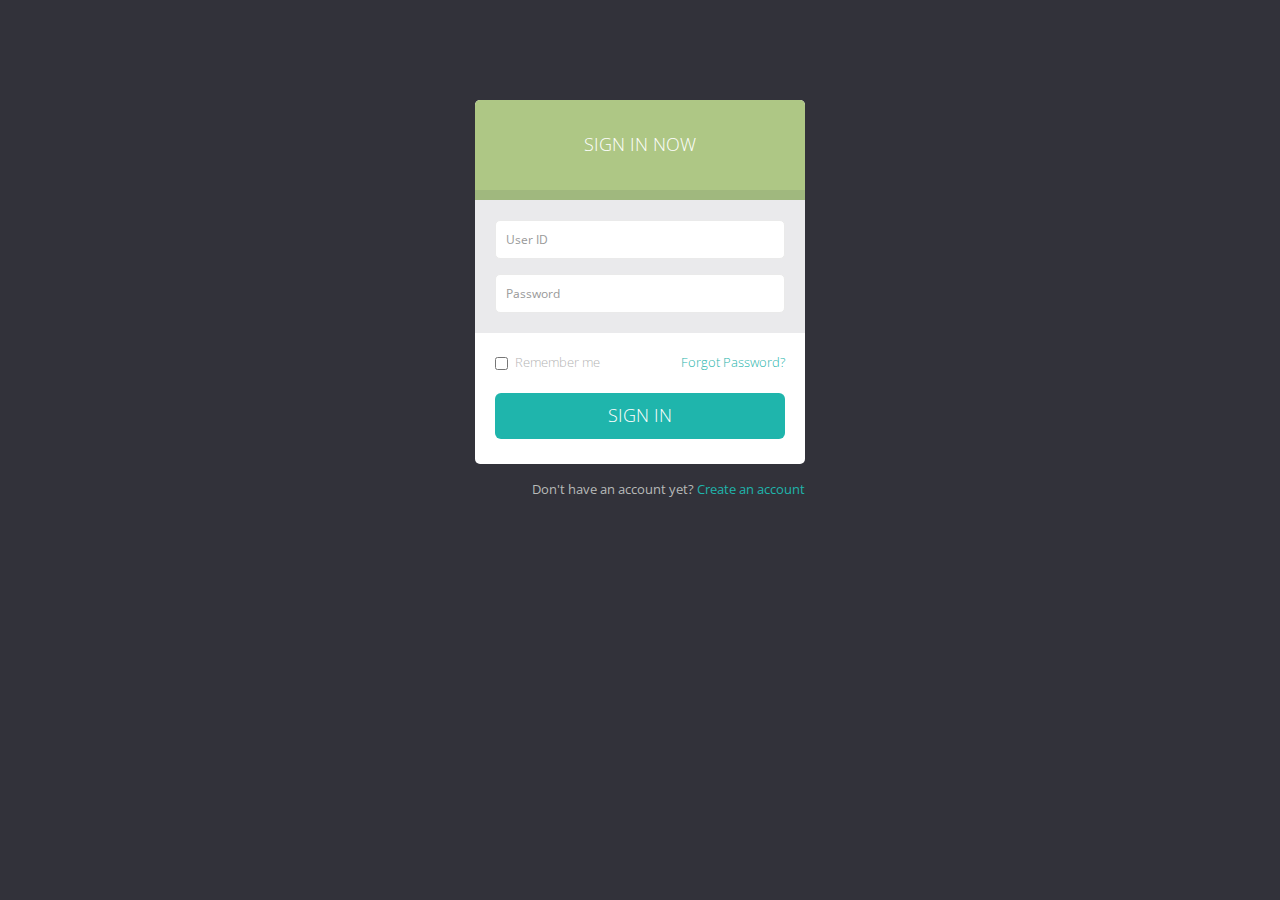
<file: login.html>
<!DOCTYPE html>
<html lang="en">
<head>
    <meta charset="utf-8">

    <meta name="viewport" content="width=device-width, initial-scale=1.0">
    <link rel="shortcut icon" href="images/favicon.png">

    <title>Login</title>

    <!--Core CSS -->
    <link href="bs3/css/bootstrap.min.css" rel="stylesheet">
    <link href="css/bootstrap-reset.css" rel="stylesheet">
    <link href="font-awesome/css/font-awesome.css" rel="stylesheet" />

    <!-- Custom styles for this template -->
    <link href="css/style.css" rel="stylesheet">
    <link href="css/style-responsive.css" rel="stylesheet" />

</head>

  <body class="login-body">

    <div class="container">

      <form class="form-signin" action="index.html">
        <h2 class="form-signin-heading">sign in now</h2>
        <div class="login-wrap">
            <div class="user-login-info">
                <input type="text" class="form-control" placeholder="User ID" autofocus>
                <input type="password" class="form-control" placeholder="Password">
            </div>
            <label class="checkbox">
                <input type="checkbox" value="remember-me"> Remember me
                <span class="pull-right">
                    <a data-toggle="modal" href="#myModal"> Forgot Password?</a>

                </span>
            </label>
            <button class="btn btn-lg btn-login btn-block" type="submit">Sign in</button>

            <div class="registration">
                Don't have an account yet?
                <a class="" href="registration.html">
                    Create an account
                </a>
            </div>

        </div>

          <!-- Modal -->
          <div aria-hidden="true" aria-labelledby="myModalLabel" role="dialog" tabindex="-1" id="myModal" class="modal fade">
              <div class="modal-dialog">
                  <div class="modal-content">
                      <div class="modal-header">
                          <button type="button" class="close" data-dismiss="modal" aria-hidden="true">&times;</button>
                          <h4 class="modal-title">Forgot Password ?</h4>
                      </div>
                      <div class="modal-body">
                          <p>Enter your e-mail address below to reset your password.</p>
                          <input type="text" name="email" placeholder="Email" autocomplete="off" class="form-control placeholder-no-fix">

                      </div>
                      <div class="modal-footer">
                          <button data-dismiss="modal" class="btn btn-default" type="button">Cancel</button>
                          <button class="btn btn-success" type="button">Submit</button>
                      </div>
                  </div>
              </div>
          </div>
          <!-- modal -->

      </form>

    </div>



    <!-- Placed js at the end of the document so the pages load faster -->

    <!--Core js-->
    <script src="//ajax.googleapis.com/ajax/libs/jquery/1.10.2/jquery.js"></script>
    <script src="bs3/js/bootstrap.min.js"></script>

  </body>
</html>
</file>
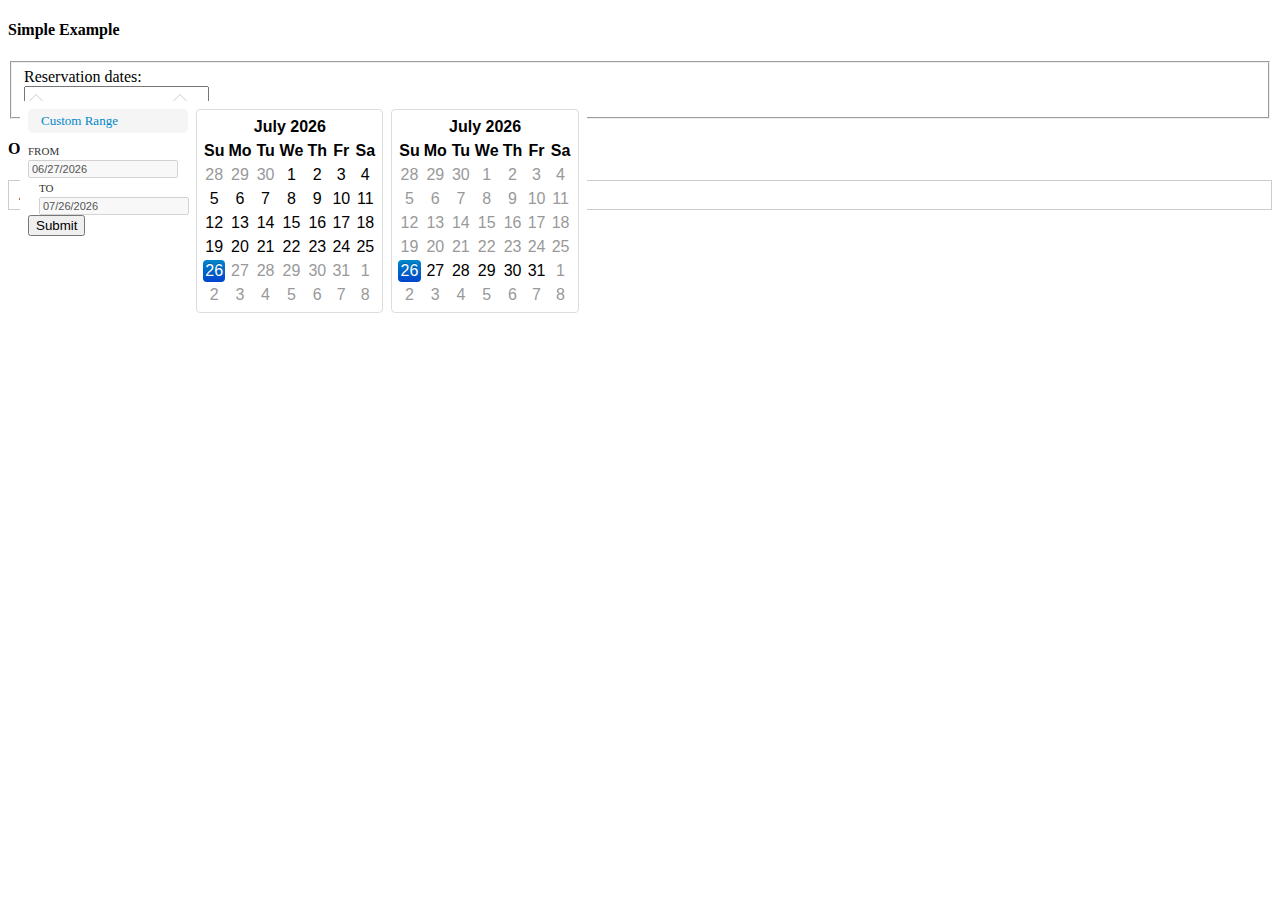
<file: js/bootstrap-daterangepicker/examples.html>
<!DOCTYPE html>
<html dir="ltr" lang="en-US">
   <head>
      <meta charset="UTF-8" />
      <title>A date range picker for Twitter Bootstrap</title>
      <link rel="stylesheet" type="text/css" media="all" href="http://twitter.github.com/bootstrap/assets/css/bootstrap.css" />
      <link rel="stylesheet" type="text/css" media="all" href="daterangepicker.css" />
      <script type="text/javascript" src="https://ajax.googleapis.com/ajax/libs/jquery/1.8.1/jquery.min.js"></script>
      <script type="text/javascript" src="date.js"></script>
      <script type="text/javascript" src="daterangepicker.js"></script>
   </head>
   <body>

      <div class="container">
         <div class="span12">

            <h4>Simple Example</h4>
            <div class="well">

               <form class="form-horizontal">
                 <fieldset>
                  <div class="control-group">
                    <label class="control-label" for="reservation">Reservation dates:</label>
                    <div class="controls">
                     <div class="input-prepend">
                       <span class="add-on"><i class="icon-calendar"></i></span><input type="text" name="reservation" id="reservation" />
                     </div>
                    </div>
                  </div>
                 </fieldset>
               </form>

               <script type="text/javascript">
               $(document).ready(function() {
                  $('#reservation').daterangepicker();
               });
               </script>

            </div>

            <h4>Options Usage Example</h4>

            <div class="well">

               <div id="reportrange" class="pull-right" style="background: #fff; cursor: pointer; padding: 5px 10px; border: 1px solid #ccc">
                  <i class="icon-calendar icon-large"></i>
                  <span></span> <b class="caret" style="margin-top: 8px"></b>
               </div>

               <script type="text/javascript">
               $(document).ready(function() {
                  $('#reportrange').daterangepicker(
                     {
                        ranges: {
                           'Today': ['today', 'today'],
                           'Yesterday': ['yesterday', 'yesterday'],
                           'Last 7 Days': [Date.today().add({ days: -6 }), 'today'],
                           'Last 30 Days': [Date.today().add({ days: -29 }), 'today'],
                           'This Month': [Date.today().moveToFirstDayOfMonth(), Date.today().moveToLastDayOfMonth()],
                           'Last Month': [Date.today().moveToFirstDayOfMonth().add({ months: -1 }), Date.today().moveToFirstDayOfMonth().add({ days: -1 })]
                        },
                        opens: 'left',
                        format: 'MM/dd/yyyy',
                        separator: ' to ',
                        startDate: Date.today().add({ days: -29 }),
                        endDate: Date.today(),
                        minDate: '01/01/2012',
                        maxDate: '12/31/2013',
                        locale: {
                            applyLabel: 'Submit',
                            fromLabel: 'From',
                            toLabel: 'To',
                            customRangeLabel: 'Custom Range',
                            daysOfWeek: ['Su', 'Mo', 'Tu', 'We', 'Th', 'Fr','Sa'],
                            monthNames: ['January', 'February', 'March', 'April', 'May', 'June', 'July', 'August', 'September', 'October', 'November', 'December'],
                            firstDay: 1
                        },
                        showWeekNumbers: true,
                        buttonClasses: ['btn-danger']
                     }, 
                     function(start, end) {
                        $('#reportrange span').html(start.toString('MMMM d, yyyy') + ' - ' + end.toString('MMMM d, yyyy'));
                     }
                  );

                  //Set the initial state of the picker label
                  $('#reportrange span').html(Date.today().add({ days: -29 }).toString('MMMM d, yyyy') + ' - ' + Date.today().toString('MMMM d, yyyy'));

               });
               </script>

            </div>

         </div>
      </div>

   </body>
</html>
</file>
<file: css/style-responsive.css>
@media (min-width: 768px) and (max-width: 980px) {
    /*-*/
    .prd-row .action {
        right: 25px;
    }

    .hr-menu .brand{
        width: 100%;
    }

    .hr-menu .horizontal-menu {
        margin: 10px 0;
    }

    .hr-menu .hr-top-nav {
        margin-top: 10px;
        float: right;
    }
    .media-gal .item {
        width: 100%;
    }

    .media-filter {
        margin: 25px 0;
    }
}

@media (min-width: 480px) and (max-width: 767px) {
  .header{
    position: relative! important;
    margin-top: 80px ! important;
}
    .merge-header{
        margin-right: 0px !important;
    }
.brand{
    width: 100%;
    float: none;
    position: fixed;
    top: 0px;
    z-index: 1005;
}
    .sidebar-toggle-box{
        right: 10px;
    }
    .top-nav{
        margin-bottom: 20px;
    }
    .top-menu{
        margin-right: 10px;
    }
    .wrapper{
        margin-top: 0px;
    }
    ul.sidebar-menu {
        margin-top: 0px;
    }
    #sidebar{
        position: fixed !important;
        z-index: 1002;
        top: 80px;
    }
    #main-content{
        margin-left: 0px;
    }
    /*calendar*/
    .fc-button-inner {
        padding: 0;
    }
    /*-*/
    .prd-row .action {
        right: 25px;
    }

    .weather-full-info ul li {
        width: 15.8%;
    }

    .today-status {
        margin-bottom: 10px;
    }

    .hr-toggle {
        background: #32D2C9;
        color: rgba(0, 0, 0, 0.3);
        border-radius: 50%;
        -webkit-border-radius: 50%;
        height: 30px;
        line-height: 0;
        margin-top: -58px;
        position: fixed;
        right: 10px;
        width: 30px;
        z-index: 10000;
    }

    .hr-top-nav {
        display: inline-block;
        float: right;
        margin: 10px 0;
    }

    .horizontal-menu {
        width: 100%;
    }

    .horizontal-menu .navbar-nav > li {
        margin-bottom: 10px;
    }
    .lock-wrapper {
        padding: 0 20px;
    }

    .lock-wrapper img {
        width: 140px;
        height: 140px;
        margin-top: 10px;
    }

    .lock-pwd input {
        width: 70%;
    }

    #time {
        font-size: 100px;
    }
    .media-gal .item {
        width: 100%;
    }
    .media-filter {
        margin: 25px 0;
    }

    .media-filter + .pull-right, .media-filter + .pull-right + .btn  {
        float: left !important;
    }
}
@media (max-width:767px){
    #sidebar{
        margin-left:-240px;
        -webkit-transition:all .3s ease-in-out;
        -moz-transition:all .3s ease-in-out;
        -o-transition:all .3s ease-in-out;
        transition:all .3s ease-in-out;
    }
    .hide-left-bar {
        margin-left:0px!important;
    }
    ul.sidebar-menu{
        padding-top: 0px;
    }
    /*-*/
    .prd-row .action {
        right: 25px;
    }
    .lock-wrapper {
        padding: 0 20px;
    }
    .lock-wrapper img {
        width: 140px;
        height: 140px;
        margin-top: 10px;
    }
    .lock-pwd input {
        width: 70%;
    }

    #time {
        font-size: 100px;
    }

    .media-gal .item {
        width: 100%;
    }
    .media-filter {
        margin: 25px 0;
    }

    .media-filter + .pull-right, .media-filter + .pull-right + .btn  {
        float: left !important;
    }

}
@media (max-width: 479px) {
    body{
        margin-top:80px !important;
    }
    .header{
        position: relative !important;

    }
    .merge-header{
        margin-right: 0px !important;
    }
    .brand{
        width: 100%;
        float: none;
        position: fixed;
        top: 0px;
        z-index: 1005;
    }
    .sidebar-toggle-box{
        right: 10px;
    }
    .top-nav{
        margin-bottom: 20px;
    }
    .top-menu{
        margin-right: 10px;
    }
    .wrapper{
        margin-top: 0px;
    }
    ul.sidebar-menu {
        margin-top: 0px;
    }
    #sidebar{
        position: fixed !important;
        z-index: 1002;
        top: 80px;
    }
    #main-content{
        margin-left: 0px;
    }
    .notify-row{
        float: none;
    }
    /*calendar*/
    .fc-button-inner, .fc-button-content {
        padding: 0;
    }
    .fc-header-title h2 {
        font-size: 12px!important;
    }
    .fc .fc-header-space {
        padding-left: 0;
    }
    .fc-state-active, .fc-state-active .fc-button-inner, .fc-state-active, .fc-button-today .fc-button-inner, .fc-state-hover, .fc-state-hover .fc-button-inner {
        background: none repeat scroll 0 0 #FFFFFF !important;
        color: #32323A !important;
    }
    .fc-state-default, .fc-state-default .fc-button-inner {
        background: none repeat scroll 0 0 #FFFFFF !important;
    }

    /*-*/
    .prd-row .action {
        right: 25px;
    }

    .weather-full-info ul li {
        width: 30%;
        margin-bottom: 10px;
    }

    .today-status {
        margin-bottom: 10px;
    }

    .hr-toggle {
        background: #32D2C9;
        color: rgba(0, 0, 0, 0.3);
        border-radius: 50%;
        -webkit-border-radius: 50%;
        height: 30px;
        line-height: 0;
        margin-top: -58px;
        position: fixed;
        right: 10px;
        width: 30px;
        z-index: 10000;
    }

    .hr-top-nav {
        display: inline-block;
        float: right;
        margin: 10px 0;
    }
    .horizontal-menu {
        width: 100%;
    }

    .horizontal-menu .navbar-nav > li {
        margin-bottom: 10px;
    }

    .lock-wrapper {
        padding: 0 20px;
    }
    .lock-wrapper img {
        width: 100px;
        height: 100px;
        margin-top: -25px;
    }

    .lock-pwd input {
        width: 70%;
    }

    #time {
        font-size: 50px;
    }

    .lock-pwd {
        padding: 0;
    }

    .media-gal .item {
        width: 100%;
    }

    .media-filter {
        margin: 5px 0;
    }

    .media-filter + .pull-right, .media-filter + .pull-right + .btn  {
        float: left !important;
    }

    .media-filter li a {
        margin-bottom: 10px;
        display: inline-block;
    }
}
</file>
<file: js/bootstrap-daterangepicker/daterangepicker.css>
.daterangepicker.dropdown-menu {
  max-width: none;
}

.daterangepicker.opensleft .ranges, .daterangepicker.opensleft .calendar {
  float: left;
  margin: 4px;
}

.daterangepicker.opensright .ranges, .daterangepicker.opensright .calendar {
  float: right;
  margin: 4px;
}

.daterangepicker .ranges {
  width: 160px;
  text-align: left;
}

.daterangepicker .ranges .range_inputs>div {
  float: left;
}

.daterangepicker .ranges .range_inputs>div:nth-child(2) {
  padding-left: 11px;
}

.daterangepicker .calendar {
  display: none;
  max-width: 230px;
}

.daterangepicker .calendar th, .daterangepicker .calendar td {
  font-family: 'Helvetica Neue', Helvetica, Arial, sans-serif;
  white-space: nowrap;
  text-align: center;
}

.daterangepicker .ranges label {
  color: #333;
  font-size: 11px;
  margin-bottom: 2px;
  text-transform: uppercase;
  text-shadow: 1px 1px 0 #fff;
}

.daterangepicker .ranges input {
  font-size: 11px;
}

.daterangepicker .ranges ul {
  list-style: none;
  margin: 0;
  padding: 0;
}

.daterangepicker .ranges li {
  font-size: 13px;
  background: #f5f5f5;
  border: 1px solid #f5f5f5;
  color: #08c;
  padding: 3px 12px;
  margin-bottom: 8px;
  -webkit-border-radius: 5px;
  -moz-border-radius: 5px;
  border-radius: 5px;
  cursor: pointer;
}

.daterangepicker .ranges li.active, .daterangepicker .ranges li:hover {
  background: #08c;
  border: 1px solid #08c;
  color: #fff;
}

.daterangepicker .calendar {
  border: 1px solid #ddd;
  padding: 4px;
  border-radius: 4px;
  background: #fff;
}

.daterangepicker {
  position: absolute;
  background: #fff;
  top: 100px;
  left: 20px;
  padding: 4px;
  margin-top: 1px;
  -webkit-border-radius: 4px;
  -moz-border-radius: 4px;
  border-radius: 4px;
}

.daterangepicker.opensleft:before {
  position: absolute;
  top: -7px;
  right: 9px;
  display: inline-block;
  border-right: 7px solid transparent;
  border-bottom: 7px solid #ccc;
  border-left: 7px solid transparent;
  border-bottom-color: rgba(0, 0, 0, 0.2);
  content: '';
}

.daterangepicker.opensleft:after {
  position: absolute;
  top: -6px;
  right: 10px;
  display: inline-block;
  border-right: 6px solid transparent;
  border-bottom: 6px solid #fff;
  border-left: 6px solid transparent;
  content: '';
}

.daterangepicker.opensright:before {
  position: absolute;
  top: -7px;
  left: 9px;
  display: inline-block;
  border-right: 7px solid transparent;
  border-bottom: 7px solid #ccc;
  border-left: 7px solid transparent;
  border-bottom-color: rgba(0, 0, 0, 0.2);
  content: '';
}

.daterangepicker.opensright:after {
  position: absolute;
  top: -6px;
  left: 10px;
  display: inline-block;
  border-right: 6px solid transparent;
  border-bottom: 6px solid #fff;
  border-left: 6px solid transparent;
  content: '';
}

.daterangepicker table {
  width: 100%;
  margin: 0;
}

.daterangepicker td, .daterangepicker th {
  text-align: center;
  width: 20px;
  height: 20px;
  -webkit-border-radius: 4px;
  -moz-border-radius: 4px;
  border-radius: 4px;
  cursor: pointer;
  white-space: nowrap;
}

.daterangepicker td.off {
  color: #999;
}
.daterangepicker td.disabled {
  color: #999;
}

.daterangepicker td.available:hover, .daterangepicker th.available:hover {
  background: #eee;
}

.daterangepicker td.active, .daterangepicker td.active:hover {
  background-color: #006dcc;
  background-image: -moz-linear-gradient(top, #0088cc, #0044cc);
  background-image: -ms-linear-gradient(top, #0088cc, #0044cc);
  background-image: -webkit-gradient(linear, 0 0, 0 100%, from(#0088cc), to(#0044cc));
  background-image: -webkit-linear-gradient(top, #0088cc, #0044cc);
  background-image: -o-linear-gradient(top, #0088cc, #0044cc);
  background-image: linear-gradient(top, #0088cc, #0044cc);
  background-repeat: repeat-x;
  filter: progid:DXImageTransform.Microsoft.gradient(startColorstr='#0088cc', endColorstr='#0044cc', GradientType=0);
  border-color: #0044cc #0044cc #002a80;
  border-color: rgba(0, 0, 0, 0.1) rgba(0, 0, 0, 0.1) rgba(0, 0, 0, 0.25);
  filter: progid:DXImageTransform.Microsoft.gradient(enabled = false);
  color: #fff;
  text-shadow: 0 -1px 0 rgba(0, 0, 0, 0.25);
}

.daterangepicker td.week, .daterangepicker th.week {
    font-size: 80%;
    color: #ccc;
}
</file>
<file: css/style.css>
/*Template Name:BucketAdmin Dashboard build with Bootstrap v3.0.3Template Version:1.0Author:ThemeBucket*/
/* Import fonts */
@import url(http://fonts.googleapis.com/css?family=Open+Sans:400,300,300italic,400italic,600,600italic,700,700italic,800,800italic);
@import url(http://fonts.googleapis.com/css?family=Lato:400,100,100italic,300,300italic,400italic,700,700italic,900,900italic);
@import url(bucket-ico-fonts.css);

html {
    text-rendering: optimizeLegibility !important;
    -webkit-font-smoothing: antialiased !important;
}
body {
    color:#767676;
    background:#f1f2f7;
    font-family:'Open Sans',sans-serif;
    padding:0px !important;
    margin:0px !important;
    font-size:13px;
    text-rendering:optimizeLegibility;
}
ul, .list-unstyled {
    padding-left: 30px;
}
ul li {
    /*list-style:none;*/
}

a,a:hover,a:focus {
    text-decoration:none;
    outline:none;
}
::selection {
    background:#1FB5AD;
    color:#fff;
}
::-moz-selection {
    background:#1FB5AD;
    color:#fff;
}

#container {
    width:100%;
    height:100%;
    -webkit-transition:all .3s ease-in-out;
    -moz-transition:all .3s ease-in-out;
    -o-transition:all .3s ease-in-out;
    transition: all .3s ease-in-out;
}
/*login page*/
.login-body {
    background:#32323A;
    background-size:cover;
    width:100%;
    height:100%;
}
.form-signin {
    max-width:330px;
    margin:100px auto;
    background:#fff;
    border-radius:5px;
    -webkit-border-radius:5px;
}
.form-signin h2.form-signin-heading {
    margin:0;
    padding:35px 15px;
    text-align:center;
    background:#aec785;
    border-radius:5px 5px 0 0;
    -webkit-border-radius:5px 5px 0 0;
    color:#fff;
    font-size:18px;
    text-transform:uppercase;
    font-weight:300;
    font-family:'Open Sans',sans-serif;
    border-bottom:10px solid #a0b87e;
}
.form-signin .checkbox {
    margin-bottom:14px;
}
.form-signin .checkbox {
    font-weight:normal;
    color:#b6b6b6;
    font-weight:300;
    font-family:'Open Sans',sans-serif;
}
.form-signin .form-control {
    position:relative;
    font-size:16px;
    height:auto;
    padding:10px;
    -webkit-box-sizing:border-box;
    -moz-box-sizing:border-box;
    box-sizing:border-box;
}
.form-signin .form-control:focus {
    z-index:2;
}
.form-signin input[type="text"],.form-signin input[type="password"] {
    margin-bottom:15px;
    border-radius:5px;
    -webkit-border-radius:5px;
    border:1px solid #eaeaea;
    box-shadow:none;
    font-size:12px;
}
.form-signin .btn-login {
    background:#1fb5ac;
    color:#fff;
    text-transform:uppercase;
    font-weight:300;
    font-family:'Open Sans',sans-serif;
    margin:20px 0 5px;
}
.form-signin p {
    text-align:left;
    color:#b6b6b6;
    font-size:16px;
    font-weight:300;
}
.form-signin a,.form-signin a:hover {
    color:#1fb5ac;
}
.form-signin a:hover {
    text-decoration:underline;
}
.login-wrap {
    padding:20px;
    position:relative;
}
.user-login-info {
    background:#eaeaec;
    margin:-20px -20px 20px -20px;
    padding:20px;
}
.user-login-info .form-control:last-child {
    margin-bottom:0 !important;
}
.registration {
    position:absolute;
    right:0;
    bottom:-35px;
    color: #b8bab9;
}
/*sidebar navigation*/
#sidebar {
    width:240px;
    height:100%;
    position:fixed;
    background:#32323a;
    -webkit-transition:all .3s ease-in-out;
    -moz-transition:all .3s ease-in-out;
    -o-transition:all .3s ease-in-out;
    transition:all .3s ease-in-out;
}
#sidebar ul li {
    position: relative;
}

.leftside-navigation,.right-stat-bar{
    height: 100%;
}

.right-stat-bar ul {
    list-style-type: none;
    padding-left: 0;
}
/*LEFT NAVIGATION ICON*/
.dcjq-icon {
    height:17px;
    width:17px;
    display:inline-block;
    background:url(../images/nav-expand.png) no-repeat top;
    border-radius:3px;
    -moz-border-radius:3px;
    -webkit-border-radius:3px;
    position:absolute;
    right:10px;
}
.active .dcjq-icon {
    background:url(../images/nav-expand.png) no-repeat bottom;
    border-radius:3px;
    -moz-border-radius:3px;
    -webkit-border-radius:3px;
}
.right-side-accordion .dcjq-icon {
    height:17px;
    width:17px;
    display:inline-block;
    background:url(../images/acc-expand.png) no-repeat top;
    border-radius:3px;
    -moz-border-radius:3px;
    -webkit-border-radius:3px;
    position:absolute;
    right:10px;
}
.right-side-accordion .active .dcjq-icon {
    background:url(../images/acc-expand.png) no-repeat bottom;
    border-radius:3px;
    -moz-border-radius:3px;
    -webkit-border-radius: 3px;
}

.right-side-accordion li:nth-child(2) ul li .prog-row {
    border: none;
}
/*---*/
.nav-collapse.collapse {
    display:inline;
}
ul.sidebar-menu,ul.sidebar-menu li ul.sub {
    margin:-2px 0 0;
    padding:0;
}
ul.sidebar-menu {
    padding-top:80px;

}
#sidebar>ul>li>ul.sub {
    display:none;
}
#sidebar .sub-menu>.sub li a {
    padding-left:46px;
}
#sidebar>ul>li.active>ul.sub,#sidebar>ul>li>ul.sub>li>a {
    display:block;
}
ul.sidebar-menu li ul.sub li {
    background:#28282e;
    margin-bottom:0;
    margin-left:0;
    margin-right:0;
}
ul.sidebar-menu li ul.sub li a {
    font-size:12px;
    padding-top:13px;
    padding-bottom:13px;
    -webkit-transition:all 0.3s ease;
    -moz-transition:all 0.3s ease;
    -o-transition:all 0.3s ease;
    -ms-transition:all 0.3s ease;
    transition:all 0.3s ease;
    color:#aeb2b7;
}
ul.sidebar-menu li ul.sub li a:hover,ul.sidebar-menu li ul.sub li.active a {
    color:#1fb5ad;
    -webkit-transition:all 0.3s ease;
    -moz-transition:all 0.3s ease;
    -o-transition:all 0.3s ease;
    -ms-transition:all 0.3s ease;
    transition:all 0.3s ease;
    display:block;
    background:#202025;
}
ul.sidebar-menu li {
    border-bottom:1px solid rgba(255,255,255,0.05);
}
ul.sidebar-menu li.sub-menu {
    line-height:15px;
}
ul.sidebar-menu ul.sub li {
    border-bottom:none;
}
ul.sidebar-menu li a span {
    display:inline-block;
}
ul.sidebar-menu li a {
    color:#aeb2b7;
    text-decoration:none;
    display:block;
    padding:18px 0 18px 25px;
    font-size:12px;
    outline:none;
    -webkit-transition:all 0.3s ease;
    -moz-transition:all 0.3s ease;
    -o-transition:all 0.3s ease;
    -ms-transition:all 0.3s ease;
    transition:all 0.3s ease;
}
ul.sidebar-menu li a.active,ul.sidebar-menu li a:hover,ul.sidebar-menu li a:focus {
    background:#28282e;
    color:#1FB5AD;
    display:block;
    -webkit-transition:all 0.3s ease;
    -moz-transition:all 0.3s ease;
    -o-transition:all 0.3s ease;
    -ms-transition:all 0.3s ease;
    transition:all 0.3s ease;
}
ul.sidebar-menu li a i {
    font-size:15px;
    padding-right:6px;
}
ul.sidebar-menu li a:hover i,ul.sidebar-menu li a:focus i {
    color:#1fb5ad;
}
ul.sidebar-menu li a.active i {
    color:#1fb5ad;
}
.mail-info,.mail-info:hover {
    margin:-3px 6px 0 0;
    font-size: 11px;
}
/*main content*/
#main-content {
    margin-left:240px;
    -webkit-transition:all .3s ease-in-out;
    -moz-transition:all .3s ease-in-out;
    -o-transition:all .3s ease-in-out;
    transition:all .3s ease-in-out;
}
.footer {
    min-height:60px;
    padding:0 15px;
}
.header {
    left:0;
    right:0;
    z-index:1002;
    background:#fff;
    -webkit-transition:all .3s ease-in-out;
    -moz-transition:all .3s ease-in-out;
    -o-transition:all .3s ease-in-out;
    transition:all .3s ease-in-out;
}
.merge-header {
    margin-right:240px;
}
.fixed-top {
    position:fixed;
    box-shadow:1px 0 3px rgba(0,0,0,.15);
}
.wrapper {
    display:inline-block;
    margin-top:80px;
    padding:15px;
    width:100%;

}
.brand {
    background:#1fb5ad;
    float:left;
    width:240px;
    height:80px;
    position:relative;
}
a.logo {
    font-size:21px;
    color:#2e2e2e;
    float:left;
    margin:20px 0 0 25px;
    text-transform:uppercase;
}
a.logo:hover,a.logo:focus {
    text-decoration:none;
    outline:none;
}
a.logo span {
    color: #FF6C60;
}
/*notification*/
#top_menu .nav>li,ul.top-menu>li {
    float:left;
}
.notify-row {
    float:left;
    margin-top:23px;
    margin-left:25px;
}
ul.top-menu {
    margin-right:15px;
    margin-top: 0;
}
ul.top-menu > li > a {
    color:#666666;
    font-size:16px;
    background:#f6f6f6;
    padding:4px 8px;
    margin-right:15px;
    border-radius:50%;
    -webkit-border-radius:50%;
    padding-right:8px !important;
}
ul.top-menu>li>a:hover,ul.top-menu>li>a:focus {
    background:#32D2C9;
    text-decoration:none;
    color:rgba(0,0,0,0.3) !important;
    padding-right:8px !important;
}
.notify-row .badge {
    position:absolute;
    right:-10px;
    top:-10px;
    z-index:100;
}
.dropdown-menu.extended {
    max-width:320px !important;
    min-width:160px !important;
    top:42px;
    width:300px !important;
    padding:0 10px;
    box-shadow:0 0px 5px rgba(0,0,0,0.1) !important;
    border-radius:5px;
    -webkit-border-radius:5px;
    background:#fff;
    border:none;
    left:-10px;
}
.notify-row .notification span.label {
    display:inline-block;
    height:21px;
    padding:5px;
    width:22px;
    font-size:12px;
    margin-right:10px;
}
.dropdown-menu.extended .alert-icon,.noti-info {
    float:left;
}
.noti-info {
    padding-left:10px;
    padding-top:6px;
    color:#414147;
}
.dropdown-menu.extended .alert {
    margin-bottom:10px;
}
.dropdown-menu.extended .alert-icon {
    border-radius:100%;
    display:inline-block;
    height:35px;
    width:35px;
}
.dropdown-menu.extended .alert-icon i {
    font-size:16px;
    width:35px;
    line-height:35px;
    height:35px;
}
.dropdown-menu.extended.inbox li a,.dropdown-menu.extended.tasks-bar li a {
    background:#f1f2f7;
    border-radius:5px;
    -webkit-border-radius:5px;
    padding:10px;
    margin-bottom:10px;
    float:left;
    width:100%;
}
.dropdown-menu.extended li p {
    margin:0;
    padding:10px 0;
    border-radius:0px;
    -webkit-border-radius:0px;
}
.dropdown-menu.extended li a {
    font-size:12px;
    list-style:none;
}
.dropdown-menu.extended.logout {
    padding:10px;
}
.dropdown-menu.extended.logout li a {
    padding:10px;
}
.dropdown-menu.extended li a:hover {
    color:#32323a;
}
.dropdown-menu.tasks-bar .task-info .desc {
    font-size:13px;
    font-weight:normal;
    float:left;
    width:80%;
}
.dropdown-menu.tasks-bar .task-info .desc h5 {
    color:#32323a;
    text-transform:uppercase;
    font-size:12px;
    font-weight:600;
    margin-bottom:5px;
    margin-top:0;
}
.dropdown-menu.tasks-bar .task-info .desc p {
    padding-top:0;
    color:#8f8f9b;
    font-weight:300;
}
.dropdown-menu.tasks-bar .task-info .percent {
    width:20%;
    float:right;
    font-size:13px;
    font-weight:600;
    padding-left:10px;
    line-height:normal;
}
.dropdown-menu.tasks-bar .progress {
    background:#fff;
}
.dropdown-menu.extended .progress {
    margin-bottom:0 !important;
    height:10px;
}
.dropdown-menu.inbox li a .photo img {
    border-radius:2px 2px 2px 2px;
    -webkit-border-radius:2px 2px 2px 2px;
    float:left;
    height:40px;
    margin-right:10px;
    width:40px;
}
.dropdown-menu.inbox li a .subject {
    display:block;
}
.dropdown-menu.inbox li a .subject .from {
    font-size:12px;
    font-weight:600;
}
.dropdown-menu.inbox li a .subject .time {
    font-size:11px;
    font-style:italic;
    font-weight:bold;
    position:absolute;
    right:20px;
}
.dropdown-menu.inbox li a .message {
    display:block !important;
    font-size:11px;
}
.top-nav {
    margin-top:20px;
}
.top-nav img {
    border-radius:50%;
    -webkit-border-radius:50%;
    width:33px;
}
.top-nav ul.top-menu>li .dropdown-menu.logout {
    width:170px !important;
}
.top-nav li.dropdown .dropdown-menu {
    float:right;
    right:0;
    left:auto;
}
.dropdown-menu.extended.logout>li {
    float:left;
    width:100%;
}
.log-arrow-up {
    background:url("../images/top-arrow.png") no-repeat;
    width:18px;
    height:10px;
    margin-top:-20px;
    float:right;
    margin-right:15px;
}
.dropdown-menu.extended.logout>li>a {
    border-bottom:none !important;
}
.full-width .dropdown-menu.extended.logout>li>a:hover {
    background:#F1F2F7 !important;
    color:#32323a !important;
}
.dropdown-menu.extended.logout>li>a:hover {
    background:#F1F2F7 !important;
    border-radius:5px;
}
.dropdown-menu.extended.logout>li>a:hover i {
    color:#32D2C9;
}
.dropdown-menu.extended.logout>li>a i {
    font-size:17px;
}
.dropdown-menu.extended.logout>li>a>i {
    padding-right:10px;
}
.top-nav .username {
    font-size:13px;
    color:#555555;
}
.top-nav ul.top-menu>li>a {
    border-radius:100px;
    -webkit-border-radius:100px;
    padding:0px;
    background:none;
    margin-right:0;
    border:1px solid #F6F6F6;
    background:#F6F6F6;
}
.top-nav ul.top-menu>li.language>a {
    margin-top:-2px;
    padding:4px 12px;
    line-height:20px;
}
.top-nav ul.top-menu>li.language>a img {
    border-radius:0;
    -webkit-border-radius:0;
    width:18px;
}
.top-nav ul.top-menu>li.language ul.dropdown-menu li img {
    border-radius:0;
    -webkit-border-radius:0;
    width:18px;
}
.top-nav ul.top-menu>li {
    margin-left:10px;
}
.top-nav ul.top-menu>li>a:hover,.top-nav ul.top-menu>li>a:focus {
    border:1px solid #f6f6f6;
    background:#f6f6f6 !important;
    border-radius:100px;
    -webkit-border-radius:100px;
}
.top-nav .dropdown-menu.extended.logout {
    top:50px;
}
.top-nav .nav .caret {
    border-bottom-color:#A4AABA;
    border-top-color:#A4AABA;
}
.top-nav ul.top-menu>li>a:hover .caret {
    border-bottom-color:#000;
    border-top-color: #000;
}
/*form*/
.position-center {
    width:62%;
    margin: 0 auto;
}
/*----*/
.notify-arrow {
    background:url("../images/top-arrow.png") no-repeat;
    width:18px;
    height:10px;
    margin-top:0;
    opacity:0;
    position:absolute;
    left:16px;
    top:-20px;
    transition:all 0.25s ease 0s;
    z-index:10;
    margin-top:10px;
    opacity: 1;
}
/*search*/
.search {
    width:20px;
    -webkit-transition:all .3s ease;
    -moz-transition:all .3s ease;
    -ms-transition:all .3s ease;
    -o-transition:all .3s ease;
    transition:all .3s ease;
    border:1px solid #fff;
    box-shadow:none;
    background:#f6f6f6 url("../images/search-icon.png") no-repeat 10px 8px;
    padding:0 5px 0 30px;
    color:#fff;
    border-radius:100px;
    -webkit-border-radius:100px;
}
.search:focus {
    width:180px;
    border:1px solid #f6f6f6;
    box-shadow:none;
    -webkit-transition:all .3s ease;
    -moz-transition:all .3s ease;
    -ms-transition:all .3s ease;
    -o-transition:all .3s ease;
    transition:all .3s ease;
    color:#c8c8c8;
    font-weight: 300;
}
.todo-search:focus{
    width:100% !important;
}
/*--sidebar toggle---*/
.sidebar-toggle-box {
    float:left;
    margin-top:23px;
    margin-left:-15px;
    background:#32d2c9;
    border-radius:50%;
    -webkit-border-radius:50%;
    width:32px;
    height:32px;
    position:absolute;
    right:-15px;
}
.sidebar-toggle-box .fa-bars {
    cursor:pointer;
    display:inline-block;
    font-size:15px;
    padding:8px 8px 8px 9px;
    color:rgba(0,0,0,.3);
}
.sidebar-toggle-box:hover {
    background:#F6F6F6;
}
.hide-left-bar {
    margin-left:-240px !important;
    -webkit-transition:all .3s ease-in-out;
    -moz-transition:all .3s ease-in-out;
    -o-transition:all .3s ease-in-out;
    transition:all .3s ease-in-out;
}
.open-right-bar {
    right:0px !important;
    -webkit-transition:all .3s ease-in-out;
    -moz-transition:all .3s ease-in-out;
    -o-transition:all .3s ease-in-out;
    transition:all .3s ease-in-out;
}
.merge-left {
    margin-left:0px !important;
}
.hide-right-bar {
    margin-right:-240px !important;
    -webkit-transition:all .3s ease-in-out;
    -moz-transition:all .3s ease-in-out;
    -o-transition:all .3s ease-in-out;
    transition:all .3s ease-in-out;
}
.toggle-right-box {
    float:left;
    background:#f6f6f6;
    border-radius:50%;
    -webkit-border-radius:50%;
    width:35px;
    height:35px;
}
.toggle-right-box:hover {
    background:#32D2C9;
}
.toggle-right-box:hover .fa-bars {
    color:rgba(0,0,0,0.3);
}
.toggle-right-box .fa-bars {
    cursor:pointer;
    display:inline-block;
    font-size:15px;
    padding:10px;
    color: #bfbfc1;
}
/*right sidebar*/
.right-sidebar {
    background:#32323A;
    width:240px;
    position:fixed;
    height:100%;
    z-index:1000;
    right:-240px;
    top:0;
    -webkit-transition:all .3s ease-in-out;
    -moz-transition:all .3s ease-in-out;
    -o-transition:all .3s ease-in-out;
    transition:all .3s ease-in-out;
}
.open-right-panel {
    margin-left:-240px !important;
}
.right-sidebar .search-row {
    padding:20px;
}
.right-sidebar .search-row input {
    background:rgba(0,0,0,0.3);
    border:none;
    color:#707076;
    font-size:12px;
}
.right-side-accordion {
    margin-top:6px;
}
.right-side-accordion .head {
    padding:20px;
    text-transform:uppercase;
    width:100%;
    display:inline-block;
}
.right-side-accordion .red-bg {
    background:#fa8564;
    color:#fff;
}
.right-side-accordion .terques-bg {
    background:#45c9c4;
    color:#fff;
}
.right-side-accordion .purple-bg {
    background:#a48ad4;
    color:#fff;
}
.right-side-accordion .yellow-bg {
    background:#f3c022;
    color:#fff;
}
.prog-row {
    border-bottom:1px solid #3C3C44;
    display:inline-block;
    padding:20px 0;
    width:100%;
}
.prog-row .progress {
    margin-bottom:0;
}
.prog-row h4 {
    margin:0;
    font-size:12px;
    text-transform:uppercase;
    color:#fff;
    font-weight:400;
}
.user-details h4 {
    text-transform:none;
    font-size:14px;
    font-weight:300;
}
.prog-row p {
    font-size:10px;
    color:#8f8f9b;
    margin-bottom:0;
}
.mtop10 {
    margin-top:10px;
}
.user-thumb,.user-details,.user-status,.rsn-details {
    float:left;
}
.user-thumb {
    width:30px;
    margin:0 10px 0 20px;
}
.user-thumb img {
    border-radius:50%;
    -webkit-border-radius:50%;
    width:30px;
    height:30px;
}
.user-details {
    width:150px;
}
.rsn-details {
    width:170px;
}
.rsn-details a,.rsn-details a:hover {
    color:#a48ad4;
    font-size:11px;
}
.user-details a {
    color:#fff;
}
.user-status {
    width:25px;
    margin-top:5px;
}
.view-btn,.view-btn:hover {
    color:#6c6c72;
    margin:10px 0;
    display:inline-block;
}
.view-btn:hover {
    text-decoration:underline;
}
.rsn-activity i {
    font-size: 30px;
}
/*state overview*/
.state-overview .symbol,.state-overview .value {
    display:inline-block;
    text-align:center;
}
.state-overview .value {
    float:right;
}
.state-overview .value h1,.state-overview .value p {
    margin:0;
    padding:0;
    color:#c6cad6;
}
.state-overview .value h1 {
    font-weight:300;
}
.state-overview .symbol i {
    color:#fff;
    font-size:50px;
}
.state-overview .symbol {
    width:40%;
    padding:25px 15px;
    -webkit-border-radius:4px 0px 0px 4px;
    border-radius:4px 0px 0px 4px;
}
.state-overview .value {
    width:58%;
    padding-top:21px;
}
.state-overview .terques {
    background:#6ccac9;
}
.state-overview .red {
    background:#ff6c60;
}
.state-overview .yellow {
    background:#f8d347;
}
.state-overview .blue {
    background: #57c8f2;
}
/*main chart*/
.border-head h3 {
    border-bottom:1px solid #c9cdd7;
    margin-top:0;
    margin-bottom:20px;
    padding-bottom:5px;
    font-weight:normal;
    font-size:18px;
    display:inline-block;
    width:100%;
    font-weight:300;
}
.custom-bar-chart {
    height:290px;
    margin-top:20px;
    margin-left:10px;
    position:relative;
    border-bottom:1px solid #c9cdd7;
}
.custom-bar-chart .bar {
    height:100%;
    position:relative;
    width:4.3%;
    margin:0px 2%;
    float:left;
    text-align:center;
    -webkit-border-radius:5px 5px 0 0;
    -moz-border-radius:5px 5px 0 0x;
    border-radius:5px 5px 0 0;
    z-index:10;
}
.custom-bar-chart .bar .title {
    position:absolute;
    bottom:-30px;
    width:100%;
    text-align:center;
    font-size:12px;
}
.custom-bar-chart .bar .value {
    position:absolute;
    bottom:0;
    background:#bfc2cd;
    color:#bfc2cd;
    width:100%;
    -webkit-border-radius:5px 5px 0 0;
    -moz-border-radius:5px 5px 0 0;
    border-radius:5px 5px 0 0;
    -webkit-transition:all .3s ease;
    -moz-transition:all .3s ease;
    -ms-transition:all .3s ease;
    -o-transition:all .3s ease;
    transition:all .3s ease;
}
.custom-bar-chart .bar .value:hover {
    background:#e8403f;
    color:#fff;
}
.y-axis {
    color:#555555;
    position:absolute;
    text-align:right;
    width:100%;
}
.y-axis li {
    border-top:1px dashed #dbdce0;
    display:block;
    height:58px;
    width:100%;
}
.y-axis li:last-child {
    border-top:none;
}
.y-axis li span {
    display:block;
    margin:-10px 0 0 -25px;
    padding:0 10px;
    width:40px;
}
.y-axis {
    color:#555555;
    text-align: right;
}
/*spark line*/
.chart {
    display:inline-block;
    text-align:center;
    width:100%;
}
.chart .heading {
    text-align:left;
}
.chart .heading span {
    display:block;
}
.panel.green-chart .chart-tittle {
    font-size:16px;
    padding:15px;
    display:inline-block;
    font-weight:normal;
    background:#99c262;
    width:100%;
    -webkit-border-radius:0px 0px 4px 4px;
    border-radius:0px 0px 4px 4px;
}
#barchart {
    margin-bottom:-15px;
    display:inline-block;
}
.chart-tittle .title {
}
.panel.green-chart .chart-tittle .value {
    float:right;
    color:#c0f080;
}
.panel.green-chart {
    background:#a9d96c;
    color:#fff;
}
.panel.terques-chart {
    background:#41cac0;
    color:#fff;
}
.panel.terques-chart .chart-tittle .value {
    float:right;
    color:#fff;
}
.panel.terques-chart .chart-tittle .value a {
    color:#fff;
    font-size:12px;
}
.panel.terques-chart .chart-tittle .value a:hover,.panel.terques-chart .chart-tittle .value a.active {
    color:#55f2e7;
    font-size:12px;
}
.panel.terques-chart .chart-tittle {
    font-size:16px;
    padding:15px;
    display:inline-block;
    font-weight:normal;
    background:#39b7ac;
    width:100%;
    -webkit-border-radius:0px 0px 4px 4px;
    border-radius:0px 0px 4px 4px;
}
.inline-block {
    display:inline-block;
}
.gen-case {
    text-transform: none;
}
/**/
/*personal task*/
.task-thumb {
    width:90px;
    float:left;
}
.task-thumb img {
    border-radius:4px;
    -webkit-border-radius:4px;
}
.task-thumb-details {
    display:inline-block;
    margin:25px 0 0 10px;
}
.task-progress {
    float:left;
}
.task-thumb-details h1,.task-thumb-details h1 a,.task-progress h1,.task-progress h1 a {
    color:#39b5aa;
    font-size:18px;
    margin:0;
    padding:0;
    font-weight:400;
}
.task-thumb-details p,.task-progress p {
    padding-top:5px;
    color:#a4aaba;
}
.personal-task tbody tr td {
    padding:11px 15px;
    border-color:#eeeff1;
}
.personal-task tbody tr td i {
    font-size:20px;
    color:#c7cbd4;
}
.personal-task.table-hover>tbody>tr:hover>td,.table-hover>tbody>tr:hover>th {
    background-color:#f7f8fc;
}
.personal-task.table-hover>tbody>tr:hover>td i {
    color:#39b5aa;
}
.personal-task>tbody>tr>td:last-child {
    text-align:right;
}
.task-option {
    float:right;
}
.task-option select {
    height:35px;
    border:1px solid #eaeaea;
    border-radius:4px;
    -webkit-border-radius:4px;
    padding:8px;
    color:#a4abbb;
}
.progress-panel {
    padding-bottom: 5px;
}
/*badge*/
.badge.bg-primary {
    background:#8075c4;
}
.badge.bg-success {
    background:#a9d86e;
}
.badge.bg-warning {
    background:#FCB322;
}
.badge.bg-important {
    background:#ff6c60;
}
.badge.bg-info {
    background:#41cac0;
}
.badge.bg-inverse {
    background: #2A3542;
}
/*timeline*/
.timeline {
    border-collapse:collapse;
    border-spacing:0;
    display:table;
    position:relative;
    table-layout:fixed;
    width:100%;
}
.timeline .time-show {
    margin-right:-75px;
    margin-top:30px;
    position:relative;
    margin-bottom:30px;
}
.timeline .time-show.first {
    /*margin-top:-80px;*/
}
.time-show .btn {
    width:150px;
}
.timeline .time-show a {
    color:#fff;
}
.timeline:before {
    background-color:#d8d9df;
    bottom:0px;
    content:"";
    left:50%;
    position:absolute;
    top:30px;
    width:1px;
    z-index:0;
}
h3.timeline-title {
    margin:0;
    color:#C8CCD7;
    font-size:20px;
    font-weight:400;
    margin:0 0 5px;
    text-transform:uppercase;
}
.t-info {
    color:#C8CCD7;
}
.timeline-item:before,.timeline-item.alt:after {
    content:"";
    display:block;
    width:50%;
}
.timeline-item {
    display:table-row;
}
.timeline-desk {
    display:table-cell;
    vertical-align:top;
    width:50%;
}
.timeline-desk h1 {
    font-size:16px;
    font-weight:300;
    margin:0 0 5px;
}
.timeline-desk .panel {
    display:block;
    margin-left:45px;
    position:relative;
    text-align:left;
    background:#fff;
}
.timeline-item .timeline-desk .arrow {
    border-bottom:8px solid transparent;
    border-top:8px solid transparent;
    display:block;
    height:0;
    left:-7px;
    position:absolute;
    top:13px;
    width:0;
}
.timeline-item .timeline-desk .arrow {
    border-right:8px solid #fff !important;
}
.timeline-item.alt .timeline-desk .arrow-alt {
    border-bottom:8px solid transparent;
    border-top:8px solid transparent;
    display:block;
    height:0;
    right:-7px;
    position:absolute;
    top:13px;
    width:0;
    left:auto;
}
.timeline-item.alt .timeline-desk .arrow-alt {
    border-left:8px solid #fff !important;
}
.timeline .timeline-icon {
    left:-60px;
    position:absolute;
    top:5px;
}
.timeline .timeline-icon {
    background:#C7CBD6;
    /*box-shadow:0 0 0 3px #C7CBD6;*/
}
.timeline-desk span a {
    text-transform:uppercase;
}
.timeline-desk h1.red,.timeline-desk span a.red {
    color:#EF6F66;
}
.timeline-desk h1.green,.timeline-desk span a.green {
    color:#39B6AE;
}
.timeline-desk h1.blue,.timeline-desk span a.blue {
    color:#56C9F5;
}
.timeline-desk h1.purple,.timeline-desk span a.purple {
    color:#8074C6;
}
.timeline-desk h1.light-green,.timeline-desk span a.light-green {
    color:#A8D76F;
}
.timeline-desk h1.yellow,.timeline-desk span a.yellow {
    color:#fed65a;
}
.timeline .timeline-icon.red {
    background:#EF6F66;
}
.timeline .timeline-icon.green {
    background:#39B6AE;
}
.timeline .timeline-icon.blue {
    background:#56C9F5;
}
.timeline .timeline-icon.purple {
    background:#8074C6;
}
.timeline .timeline-icon.light-green {
    background:#A8D76F;
}
.timeline .timeline-icon.yellow {
    background:#fed65a;
}
.timeline .timeline-icon {
    border-radius:50%;
    -webkit-border-radius:50%;
    display:block;
    height:30px;
    width:30px;
    text-align:center;
    color:#fff;
}
.timeline .timeline-icon i {
    margin-top:9px;
}
.timeline-item.alt .timeline-icon {
    left:auto;
    right:-60px;
}
.timeline .time-icon:before {
    font-size:16px;
    margin-top:5px;
}
.timeline .timeline-date {
    left:-245px;
    position:absolute;
    text-align:right;
    top:12px;
    width:150px;
    display:none;
}
.timeline-item.alt .timeline-date {
    left:auto;
    right:-245px;
    text-align:left;
    display:none;
}
.timeline-desk h5 span {
    color:#999999;
    display:block;
    font-size:12px;
    margin-bottom:4px;
}
.timeline-item.alt:before {
    display:none;
}
.timeline-item:before,.timeline-item.alt:after {
    content:"";
    display:block;
    width:50%;
}
.timeline-desk p {
    font-size:14px;
    margin-bottom:0;
    color:#999;
}
.timeline-desk a {
    color:#1fb5ad;
}
.timeline-desk .panel {
    margin-bottom:5px;
}
.timeline-desk .album {
    margin-top:20px;
}
.timeline-item.alt .timeline-desk .album {
    margin-top:20px;
    float:right;
}
.timeline-desk .album a {
    margin-right:5px;
    float:left;
}
.timeline-item.alt .timeline-desk .album a {
    margin-left:5px;
    float:right;
}
.timeline-desk .notification {
    background:none repeat scroll 0 0 #FFFFFF;
    margin-top:20px;
    padding:8px;
}
.timeline-item.alt .panel {
    margin-left:0;
    margin-right:45px;
}
.mbot30 {
    margin-bottom:30px;
}
.timeline-item.alt h1,.timeline-item.alt p {
    text-align: right;
}
/*---revenue----*/
.revenue-head {
    background:#ff6c60;
    -webkit-border-radius:4px 4px 0px 0px;
    border-radius:4px 4px 0px 0px;
    color:#fff;
    line-height:50px;
}
.revenue-head span {
    background:#e56155;
    padding:16px;
    -webkit-border-radius:4px 0px 0px 0px;
    border-radius:4px 0px 0px 0px;
}
.revenue-head span i {
    font-size:18px;
}
.revenue-head h3 {
    display:inline;
    padding:0 10px;
    font-size:16px;
    font-weight:300;
}
.revenue-head span.rev-combo {
    background:#e56155;
    padding:16px;
    line-height:normal;
    -webkit-border-radius:0px 4px 0px 0px;
    border-radius: 0px 4px 0px 0px;
}
/*easy pie chart*/
.easy-pie-chart {
    display:inline-block;
    padding:30px 0;
}
.chart-info,.chart-info .increase,.chart-info .decrease {
    display:inline-block;
}
.chart-info {
    width:100%;
    margin-bottom:5px;
}
.chart-position {
    margin-top:70px;
}
.chart-info span {
    margin:0 3px;
}
.chart-info .increase {
    background:#ff6c60;
    width:10px;
    height:10px;
}
.chart-info .decrease {
    background:#f2f2f2;
    width:10px;
    height:10px;
}
.panel-footer.revenue-foot {
    background-color:#e6e7ec;
    -webkit-border-radius:0px 0px 4px 4px;
    border-radius:0px 0px 4px 4px;
    border:none;
    padding:0;
    width:100%;
    display: inline-block;
}
@media screen and (-webkit-min-device-pixel-ratio:0) {
    /* Safari and Chrome */
    .panel-footer.revenue-foot {
        margin-bottom:-4px;
    }
}
.panel-footer.revenue-foot ul {
    margin:0;
    padding:0;
    width:100%;
    display:inline-flex;
}
.panel-footer.revenue-foot ul li {
    float:left;
    width:33.33%;
}
.panel-footer.revenue-foot ul li.first a:hover,.panel-footer.revenue-foot ul li.first a {
    -webkit-border-radius:0px 0px 0px 4px;
    border-radius:0px 0px 0px 4px;
}
.panel-footer.revenue-foot ul li.last a:hover,.panel-footer.revenue-foot ul li.last a {
    -webkit-border-radius:0px 0px 4px 0px;
    border-radius:0px 0px 4px 0px;
    border-right:none;
}
.panel-footer.revenue-foot ul li a {
    display:inline-block;
    width:100%;
    padding:14px 15px;
    text-align:center;
    border-right:1px solid #d5d8df;
    color:#797979;
}
.panel-footer.revenue-foot ul li a:hover,.panel-footer.revenue-foot ul li.active a {
    background:#fff;
    position:relative;
}
.panel-footer.revenue-foot ul li a i {
    color:#c6cad5;
    display:block;
    font-size:16px;
}
.panel-footer.revenue-foot ul li a:hover i,.panel-footer.revenue-foot ul li.active a i {
    color:#ff6c60;
    display:block;
    font-size: 16px;
}
/*flatlab carousel model*/
.flat-carousal {
    background:#58c9f3;
    -webkit-border-radius:4px 4px 0px 0px;
    border-radius:4px 4px 0px 0px;
    padding:10px;
    color:#fff;
    position:relative;
}
.flat-carousal h1 {
    text-align:center;
    font-size:16px;
    margin:30px 20px;
    line-height:20px;
    font-weight:300;
    font-style:italic;
}
a.view-all {
    color:#fff;
    background:rgba(0,0,0,0.1);
    padding:8px 15px;
    text-align:center;
    border-radius:25px;
    -webkit-border-radius:25px;
    margin-bottom:18px;
    display:inline-block;
    text-transform:uppercase;
    font-size:12px;
}
ul.ft-link {
    margin:0;
    padding:0;
}
ul.ft-link li {
    border-right:1px solid #E6E7EC;
    display:inline-block;
    line-height:30px;
    margin:8px 0;
    text-align:center;
    width:24%;
}
ul.ft-link li a {
    color:#74829c;
    text-transform:uppercase;
    font-size:12px;
}
ul.ft-link li a:hover,ul.ft-link li.active a {
    color:#58c9f3;
}
ul.ft-link li:last-child {
    border-right:none;
}
ul.ft-link li a i {
    display: block;
}
/*product post*/
.post-wrap aside {
    display:table-cell;
    float:none;
    height:100%;
    padding:0;
    vertical-align:top;
}
.pro-box {
    border-collapse:collapse;
    border-spacing:0;
    display:table;
    table-layout:fixed;
    width:100%;
}
.post-info {
    position:relative;
}
.arrow-pro.right:after {
    border-left-color:#FFFFFF;
    border-right-width:0;
    top:85px;
    content:" ";
}
.arrow-pro.left:after {
    border-right-color:#FFFFFF;
    border-left-width:0;
    top:80px;
    content:" ";
}
.arrow-pro.left {
    left:-8px;
}
.arrow-pro:after {
    border-width:7px;
    content:"";
}
.arrow-pro,.arrow-pro:after {
    border-color:rgba(0,0,0,0);
    border-style:solid;
    display:block;
    height:0;
    position:absolute;
    width:0;
    right:-5px;
}
.post-highlight.yellow {
    background:#f8d347;
    border-radius:0px 4px 4px 0px;
    -webkit-border-radius:0px 4px 4px 0px;
}
.post-highlight.terques {
    background:#41cac0;
    border-radius:4px 0px 0px 04px;
    -webkit-border-radius:4px 0px 0px 04px;
}
.post-info h1 {
    margin:0;
    font-size:18px;
    color:#a19899;
    font-weight:300;
}
.post-highlight.terques h2 {
    font-size:16px;
    color:#fff;
    font-style:italic;
    padding:0 20px;
    line-height:22px;
    margin:0;
    font-weight:300;
}
.post-highlight.terques h2 span,.post-highlight.terques h2 a {
    color:#92faf3;
}
.post-info h1 strong {
    text-transform:uppercase;
    color:#937b7b;
}
.post-info .desk {
    display:inline-block;
}
.post-info .desk h3 {
    font-size:16px;
}
.post-info .desk.yellow h3 {
    color:#f8d347;
}
.post-btn {
}
.post-btn a {
    float:left;
    margin-right:8px;
    font-size:18px;
    color:#9a9a9a;
}
.post-btn a:hover {
    color:#727272;
}
.pro-thumb {
    text-align:center;
    display:inline-block;
    border-radius:50%;
    -webkit-border-radius:50%;
    border:10px solid rgba(256,256,256,0.4);
}
.pro-thumb img {
    text-align:center;
    width:112px;
    height:112px;
    border-radius:50%;
    -webkit-border-radius:50%;
}
.v-align {
    vertical-align:middle !important;
}
.twite h1 {
    margin:50px 0;
}
.social-footer {
    display:inline;
    text-align:center;
}
.social-footer ul {
    text-align:center;
    margin:0;
    padding:0;
}
.social-footer ul li {
    display:inline-block;
    margin:0 20px;
}
.social-footer ul li a {
    font-size:25px;
    color:#ceced0;
}
.social-footer ul li a:hover i.fa-facebook,.social-footer ul li.active a i.fa-facebook {
    color:#486eac;
}
.social-footer ul li a:hover i.fa-twitter,.social-footer ul li.active a i.fa-twitter {
    color:#58c9f3;
}
.social-footer ul li a:hover i.fa-google-plus,.social-footer ul li.active a i.fa-google-plus {
    color:#4a4a4a;
}
.social-footer ul li a:hover i.fa-pinterest,.social-footer ul li.active a i.fa-pinterest {
    color: #d1282d;
}
/*pie chart */
.pie-foot {
    background:#6b6b6b;
    padding:18px 15px;
    color:#fff;
    border-radius:0 0 4px 4px;
    -webkit-border-radius:0 0 4px 4px;
    text-align:center;
    font-size:16px;
    font-weight: 300;
}
/*follower*/
.follower {
    background:#01a89e;
    color:#fff;
    text-align:center;
    border-radius:4px 4px 0 0;
    -webkit-border-radius:4px 4px 0 0;
}
.follower-foot {
    padding:8px 5px 5px 5px;
    color:#757575;
    border-radius:0 0 4px 4px;
    -webkit-border-radius:0 0 4px 4px;
    font-weight:300;
}
.follower-foot ul {
    padding:0;
    margin:0;
}
.follower-foot ul li {
    display:inline-block;
    text-align:center;
    width:48%;
    line-height:normal;
}
.follower-foot ul li h5 {
    margin:5px 0 0 0;
}
.follower h4 {
    margin:0 0 10px 0;
    font-size:15px;
    font-weight:300;
}
.follow-ava {
    border-radius:50%;
    -webkit-border-radius:50%;
    border:5px solid #18b2a6;
    display:inline-block;
}
.follower img {
    border-radius:50%;
    -webkit-border-radius:50%;
    width:62px;
    height:62px;
    /*display: inline-block;*/
}
/*weather*/
.weather-bg {
    background:#8175c7;
    border-radius:4px 4px 0 0;
    -webkit-border-radius:4px 4px 0 0;
    color:#fff;
    text-align:center;
    font-size:16px;
    font-weight:300;
}
.weather-bg i {
    font-size:60px;
    display:block;
}
.weather-bg .degree {
    font-size:60px;
}
.weather-category {
    padding:15px 0;
    color:#74829C;
}
.weather-category ul {
    padding:0;
    margin:0;
    display:inline-block;
    width:100%;
}
.weather-category ul li {
    display:inline-block;
    width:32%;
    text-align:center;
    border-right:1px solid #e6e6e6;
    display:inline-block;
}
.weather-category ul li h5 {
    margin:0 0 5px 0;
    text-transform:uppercase;
    font-weight:300;
}
.weather-category ul li a {
}
.weather-category ul li:last-child {
    border-right: none;
}
/*fontawesome*/
.fontawesome-icon-list h2 {
    margin-top:0;
    font-size:20px;
    font-weight:300;
}
.fontawesome-icon-list .col-sm-4,.fontawesome-icon-list .col-md-3,.fontawesome-icon-list .col-xs-6 {
    margin-bottom:10px;
}
.fontawesome-icon-list .page-header {
    border-bottom:1px solid #C9CDD7;
}
.fontawesome-icon-list a {
    color:#797979;
}
.fontawesome-icon-list a:hover {
    color:#35404D;
}
.fontawesome-icon-list i {
    font-size:16px;
    padding-right:10px;
}
#web-application,#text-editor,#directional,#video-player,#brand,#medical,#currency {
    margin-top: 10px;
}
/*mail inbox*/
.mail-nav {
    margin:15px -15px 0 -15px;
}
.mail-nav li a {
    border-radius:0;
    -webkit-border-radius:0;
    border-top:1px solid #f2f3f6;
    padding:15px;
    border-right:3px solid rgba(0,0,0,0);
}
.mail-nav>li>a:hover,.mail-nav>li>a:focus {
    background:#fafafa;
    color:#1fb5ad;
    border-right:3px solid #1fb5ad;
}
.mail-nav>li.active>a,.mail-nav>li.active>a:hover,.mail-nav>li.active>a:focus {
    background:#fafafa;
    color:#1fb5ad;
    border-right:3px solid #1fb5ad;
}
.mail-nav>li+li {
    margin-left:0;
    margin-top:0px;
}
.mail-nav i {
    font-size:16px;
    margin-right:10px;
}
.inbox-notification {
    margin-top:-2px;
}
.user-head .inbox-avatar {
    width:65px;
    float:left;
}
.user-head .inbox-avatar img {
    border-radius:4px;
    -webkit-border-radius:4px;
}
.user-head .user-name {
    display:inline-block;
    margin:0 0 0 10px;
}
.user-head .user-name h5 {
    font-size:14px;
    margin-top:15px;
    margin-bottom:0;
    font-weight:300;
}
.user-head .user-name h5 a {
    color:#fff;
}
.user-head .user-name span a {
    font-size:12px;
    color:#87e2e7;
}
a.mail-dropdown {
    background:#80d3d9;
    padding:3px 5px;
    font-size:10px;
    color:#01a7b3;
    border-radius:2px;
    margin-top:20px;
}
.inbox-body {
    padding:20px;
}
.btn-compose {
    background:#1fb5ad;
    padding:12px 0;
    text-align:center;
    width:100%;
    color:#fff;
}
.btn-compose:hover,.btn-compose:focus {
    background:#1ca59e;
    color:#fff;
}
ul.inbox-nav {
    display:inline-block;
    width:100%;
    margin:0;
    padding:0;
}
.inbox-divider {
    border-bottom:1px solid #d5d8df;
}
.inbox-action {
    margin-top:50px;
}
.src-position {
    margin-top:-7px;
}
.mail-src-position {
    margin-top:-3px;
}
ul.labels-info {
    border-bottom:1px solid #f1f2f7;
    margin-bottom:10px;
}
ul.inbox-nav li {
    display:inline-block;
    line-height:45px;
    width:100%;
}
ul.inbox-nav li a {
    color:#6a6a6a;
    line-height:45px;
    width:100%;
    display:inline-block;
    padding:0 20px;
}
ul.inbox-nav li a:hover,ul.inbox-nav li.active a,ul.inbox-nav li a:focus {
    color:#6a6a6a;
    background:#d5d7de;
}
ul.inbox-nav li a i {
    padding-right:10px;
    font-size:16px;
    color:#6a6a6a;
}
ul.inbox-nav li a span.label {
    margin-top:13px;
}
ul.labels-info li h4 {
    padding-top:5px;
    color:#5c5c5e;
    font-size:15px;
    text-transform:uppercase;
}
ul.labels-info li {
    margin:0;
}
ul.labels-info li a {
    color:#6a6a6a;
    border-radius:0;
    padding-left:0;
    padding-right:0;
}
ul.labels-info li a:hover,ul.labels-info li a:focus {
    color:#6a6a6a;
    background:none;
}
ul.labels-info li a i {
    padding-right:10px;
}
.nav.nav-pills.nav-stacked.labels-info p {
    margin-bottom:0;
    padding:0 22px;
    color:#9d9f9e;
    font-size:11px;
}
.inbox-head {
    padding:20px;
    background:#41cac0;
    color:#fff;
    border-radius:0 4px 0 0;
    -webkit-border-radius:0 4px 0 0;
    min-height:80px;
}
.inbox-head h3 {
    margin:0;
    display:inline-block;
    padding-top:6px;
    font-weight:300;
}
.inbox-head .sr-input {
    height:40px;
    border:none;
    box-shadow:none;
    padding:0 10px;
    float:left;
    border-radius:4px 0 0 4px;
    color:#8a8a8a;
}
.inbox-head .sr-btn {
    height:40px;
    border:none;
    background:#00a6b2;
    color:#fff;
    padding:0 20px;
    border-radius:0 4px 4px 0;
    -webkit-border-radius:0 4px 4px 0;
}
.wht-bg {
    background:#fff;
}
.wht-bg h4 {
    font-size:24px;
    color:#a2a2a2;
    font-weight:300;
}
.table-inbox-wrap {
    margin:0 -15px;
}
.mail-checkbox {
    margin-right:10px;
}
.table-inbox {
    margin:0;
}
.table-inbox tr td {
    padding:12px !important;
}
.table-inbox tr td:first-child {
    width:5%;
}
.table-inbox tr td:first-child .icheckbox_minimal {
    margin-left:15px;
}
.table-inbox tr td:hover {
    cursor:pointer;
}
.table-inbox tr td .fa-star.inbox-started,.table-inbox tr td .fa-star:hover {
    color:#f78a09;
}
.table-inbox tr td .fa-star {
    color:#d5d5d5;
}
.table-inbox tr.unread td {
    font-weight:600;
    background:#f7f7f7;
}

.table-inbox tr.unread a {
    color: #32323a;
}
.table-inbox tr a {
    color: #767676;
}

ul.inbox-pagination {
    float:right;
    li
}
ul.inbox-pagination li {
    float:left;
}

.pagination li a {
    color: #32323a;
}
.mail-option {
    display:inline-block;
    margin-bottom:10px;
    width:100%;
}
.mail-option .chk-all {
    float:left;
}
.mail-option .chk-all,.mail-option .btn-group {
    margin-right:5px;
}
.mail-option .chk-all,.mail-option .btn-group a.btn {
    border:1px solid #e7e7e7;
    padding:5px 10px;
    display:inline-block;
    background:#fcfcfc;
    color:#afafaf;
    border-radius:3px !important;
    -webkit-border-radius:3px !important;
}
.inbox-pagination a.np-btn {
    border:1px solid #e7e7e7;
    padding:5px 15px;
    display:inline-block;
    background:#fcfcfc;
    color:#afafaf;
    border-radius:3px !important;
    -webkit-border-radius:3px !important;
}
.mail-option .chk-all input[type=checkbox] {
    margin-top:0;
}
.mail-option .btn-group a.all {
    padding:0;
    border:none;
}
.inbox-pagination a.np-btn {
    margin-left:5px;
}
.inbox-pagination li span {
    display:inline-block;
    margin-top:7px;
    margin-right:5px;
}
.fileinput-button {
    border:1px solid #e6e6e6;
    background:#eeeeee;
}
.inbox-body .modal .modal-body input,.inbox-body .modal .modal-body textarea {
    border:1px solid #e6e6e6;
    box-shadow:none;
}
.btn-send,.btn-send:hover {
    background:#00A8B3;
    color:#fff;
}
.btn-send:hover {
    background:#009da7;
}
.modal-header h4.modal-title {
    font-weight:300;
    font-family:'Open Sans',sans-serif;
}
.modal-body label {
    font-weight:400;
    font-family: 'Open Sans',sans-serif;
}

.compose-mail {
    width: 100%;
    display: inline-block;
    position: relative;
    margin-top: 20px;
}


.compose-mail .compose-options {
    color: #979797;
    cursor: pointer;
    display: inline-block;
    font-size: 14px;
    position: absolute;
    right: 10px;
    top: 7px;
}

.compose-mail input, .compose-mail input:focus {
    border:none;
    padding: 0;
    width: 80%;
    float: left;
}
.compose-mail .form-group {
    border:1px solid #F2F3F6;
    display: inline-block;
    width: 100%;
    margin-bottom: 0;
}

.compose-mail .form-group label {
    line-height: 34px;
    width: 10%;
    float: left;
    padding-left: 5px;
    margin-bottom: 0;
}

.compose-editor input {
    margin-top: 15px;
}

.compose-editor {
    margin-bottom: 15px;
    display: inline-block;
    width: 100%;
}

.compose-btn {
    float: left;
    margin-top: 6px;
}

.mail-header h4 {
    font-weight: 300;
}

.mail-sender, .attachment-mail {
    width: 100%;
    display: inline-block;
    margin: 20px 0;
    border-top:1px solid #EFF2F7 ;
    border-bottom:1px solid #EFF2F7 ;
    padding: 10px 0;

}

.mail-sender img {
    width: 30px;
    border-radius: 3px;
    -webkit-border-radius: 3px;
}

.mail-sender .date {
    line-height: 30px;
    margin-bottom: 0;
    text-align: right;
}

.view-mail a, .attachment-mail a:hover {
    color: #35bcb5;
}

.attachment-mail a{
    color: #32323a;
}

.attachment-mail ul li  {
    float: left;
    width: 200px;
    margin-right: 15px;
    margin-top: 15px;
    list-style: none;
}

.attachment-mail ul li a.atch-thumb img {
    width: 200px;
    height: 180px;
    margin-bottom: 10px;
}

.attachment-mail ul li a.name span {
    float: right;
    color: #767676;
}

/*404 page*/
.body-404 {
    background:#35bcb5;
    color:#fff;
}
.error-head {
    background:#fff;
    height:280px;
}
.error-wrapper {
    text-align:center;
}
.error-wrapper h1 {
    font-size:90px;
    font-weight:300;
    margin:-141px 0 0 0;
    text-align:center;
}
.error-wrapper h2 {
    font-size:58px;
    font-weight:300;
    margin:0;
    text-transform:uppercase;
}
.error-desk {
    background:rgba(0,0,0,0.05);
    margin-top:-27px;
    padding:30px 0;
}
.error-wrapper p,.error-wrapper p a {
    font-size:18px;
    font-weight:300;
    margin:0;
}
.error-wrapper p.nrml-txt {
    color:#03f1e4;
    font-size:40px;
    margin:0;
}
.back-btn,.back-btn:hover {
    border:1px solid rgba(255,255,255,.5);
    padding:10px 15px;
    margin-top:100px;
    display:inline-block;
    border-radius:5px;
    -webkit-border-radius:5px;
    color:#fff;
    font-size:16px;
    font-weight:300;
}
.back-btn:hover {
    background:#fff;
    color: #02a9a0;
}
/*500 page*/
.body-500 {
    background:#a48ad4;
    color:#fff;
}
.error-wrapper p.page-500 {
    color:#afa5f1;
}
.body-500 .back-btn:hover {
    background:#fff;
    color:#a48ad4;
}
.error-wrapper p.nrml-txt-alt {
    color:#fff;
    font-size:34px;
    margin:0;
    text-transform:uppercase;
}
.sp-link,.sp-link:hover {
    color:#ffef3b;
    text-decoration:underline;
}
.sp-link:hover {
    text-decoration: none;
}
/*profile*/
.profile-information .profile-pic img {
    width:160px;
    height:160px;
    border-radius:50%;
    -webkit-border-radius:50%;
    border:10px solid #f1f2f7;
    margin-top:20px;
}
.profile-information .profile-desk {
    border-right:1px solid #ddd;
    padding-right:30px;
}
.profile-information .profile-desk h1 {
    color:#1fb5ad;
    font-size:24px;
    font-weight:bold;
    margin-bottom:0;
}
.profile-information .profile-desk span,.profile-information .profile-desk p {
    padding-bottom:25px;
    display:inline-block;
}
.profile-information .profile-statistics h1 {
    color:#757575;
    font-size:24px;
    font-weight:400;
    margin-bottom:5px;
}
.profile-information .profile-statistics p {
    margin-bottom:15px;
    display:inline-block;
}
.profile-information .profile-statistics ul {
    margin-top:10px;
}
.profile-information .profile-statistics ul li {
    float:left;
    margin-right:10px;
    list-style: none;
}
.profile-information .profile-statistics ul li a {
    background:#f6f6f6;
    text-align:center;
    border-radius:50%;
    -webkit-border-radius:50%;
    width:30px;
    height:30px;
    line-height:30px;
    float:left;
}
.profile-information .profile-statistics ul li a:hover {
    color: #1fb5ad;
}
/*-----*/
.profile-nav .user-heading {
    color:#fff;
    border-radius:4px 4px 0 0;
    -webkit-border-radius:4px 4px 0 0;
    padding:30px;
    text-align:center;
}
.profile-nav .user-heading.round a {
    border-radius:50%;
    -webkit-border-radius:50%;
    border:10px solid rgba(256,256,256,0.3);
    display:inline-block;
}
.profile-nav .user-heading a img {
    width:112px;
    height:112px;
    border-radius:50%;
    -webkit-border-radius:50%;
}
.profile-nav .user-heading h1 {
    font-size:20px;
    font-weight:300;
    margin-bottom:5px;
}
.profile-nav .user-heading p {
    font-size:16px;
    color:#8b8b8b;
    line-height:25px;
}
.profile-nav ul {
    margin-top:1px;
}
.profile-nav ul>li {
    border-bottom:1px solid #ebeae6;
    margin-top:0;
    line-height:30px;
}
.profile-nav ul>li:last-child {
    border-bottom:none;
}
.profile-nav ul>li>a {
    border-radius:0;
    -webkit-border-radius:0;
    color:#89817f;
}
.profile-nav ul>li>a:hover,.profile-nav ul>li>a:focus,.profile-nav ul li.active a {
    background:#f8f7f5 !important;
    color:#89817f !important;
}
.profile-nav ul>li:last-child>a:last-child {
    border-radius:0 0 4px 4px;
    -webkit-border-radius:0 0 4px 4px;
}
.profile-nav ul>li>a>i {
    font-size:16px;
    padding-right:10px;
    color:#bcb3aa;
}
.r-activity {
    margin:6px 0 0;
    font-size: 12px;
}
/*-----*/
.recent-act {
    border-collapse:collapse;
    border-spacing:0;
    display:table;
    position:relative;
    table-layout:fixed;
    width:100%;
}
.recent-act:before {
    background-color:#eeeeee;
    bottom:0;
    content:"";
    left:50%;
    position:absolute;
    top:50px;
    width:2px;
    z-index:0;
}
.recent-act h1 {
    text-align:center;
    color:#1fb5ad;
    font-size:16px;
    font-weight:bold;
    text-transform:uppercase;
}
.activity-icon.terques {
    background:#8fd6d6;
}
.activity-icon.red {
    background:#EF6F66;
}
.activity-icon.purple {
    background:#bda4ec;
}
.activity-icon.green {
    background:#aec785;
}
.activity-icon.yellow {
    background:#fed65a;
}
.activity-icon {
    border-radius:50%;
    -webkit-border-radius:50%;
    color:#FFFFFF;
    height:30px;
    line-height:30px;
    text-align:center;
    width:30px;
    margin:20px auto 20px;
    position:relative;
}
.activity-icon {
    background:#C7CBD6;
}
.activity-desk {
    padding:15px 30px;
    background:#f2f2f2;
    border-radius:5px;
    -webkit-border-radius:5px;
    position:relative;
    text-align:center;
}
.activity-desk h2 {
    color:#1fb5ad;
    font-size:14px;
    font-weight:bold;
    margin:0 0 10px 0;
    text-transform:uppercase;
}
.activity-desk .terques {
    color:#1fb5ad;
}
.activity-desk .red {
    color:#EF6F66;
}
.activity-desk .purple {
    color:#bda4ec;
}
.activity-desk .green {
    color:#aec785;
}
.activity-desk .yellow {
    color:#fed65a;
}
.activity-desk .blue {
    color:#20aaf1;
}
.photo-gl {
    margin-top:10px;
    display:inline-block;
}
.photo-gl a {
    margin:0 10px;
}
.photo-gl a img {
    border:1px solid #c8c8c8;
    width:150px;
    height:120px;
}
.prf-box {
    display:inline-block;
    width:100%;
    margin-bottom:30px;
}
.prf-border-head {
    color:#1fb5ad;
    border-bottom:1px solid #f1f2f7;
    font-size:16px;
    font-weight:bold;
    padding-bottom:10px;
    margin-bottom:20px;
    text-transform:uppercase;
}
.wk-progress {
    border-bottom:1px solid #f1f2f7;
    margin-bottom:20px;
    width:100%;
    display:inline-block;
}
.pf-status {
    padding-bottom:25px;
}
.tm-avatar img {
    width:50px;
    height:50px;
    border-radius:50%;
    -webkit-border-radius:50%;
}
.tm-membr {
    padding-bottom:12px;
    margin-bottom:10px;
}
.tm-membr .tm {
    padding-top:10px;
    display:inline-block;
    padding-left: 10px;
}
/*profile contact*/
.prf-contacts h2 {
    color:#1fb5ad;
    font-size:16px;
    margin-top:0;
    text-transform:uppercase;
}
.prf-contacts h2 span {
    width:40px;
    height:40px;
    line-height:42px;
    background:#1fb5ad;
    color:#fff;
    border-radius:50%;
    -webkit-border-radius:50%;
    display:inline-block;
    text-align:center;
    margin-right:15px;
}
.prf-contacts h2 span i {
    font-size:16px;
}
.prf-contacts .location-info {
    margin-left:60px;
}
.prf-contacts .location-info p {
    padding-bottom:30px;
}
.prf-map {
    width:430px;
    height:430px;
    border-radius:50%;
    -webkit-border-radius:50%;
    border:10px solid #e6e6e6;
    margin-top:50px;
}
.sttng h2 {
    margin: 20px 0;
}
/*invoice*/
.invoice p {
    color:#aeaeb1;
    margin-bottom: 0;
}

.logo-print {
    float: left;
    margin:-50px 0 0 250px;
}
.invoice-header {
    border:1px solid #ddd;
    display:inline-block;
    width:100%;
    margin-bottom:40px;
}
.invoice-title {
    background:#1fb5ad;
    color:#fff;
    display:inline-block;
}
.inv-label {
    color:#1fb5ad;
}
.itatic {
    font-style:italic;
}
.inv-label h3 {
    font-weight:300;
}
ul.amounts li.grand-total {
    background:#1fb5ad;
    color:#fff;
    font-weight:bold;
}
.amnt-value,.table-invoice h4 {
    margin:0;
    font-weight:400;
}
.invoice-title h1 {
    font-size:50px;
    font-weight:lighter;
    text-align:center;
    margin:0;
    text-transform:uppercase;
    padding:5px;
    letter-spacing:2px;
}
.invoice-list {
    margin-bottom:30px;
}
.invoice-info,.invoice-title {
    padding:20px;
}
.invoice-info {
    margin-top:5px;
}
.invoice-list h4 {
    font-weight:300;
    font-size:16px;
}
.invoice-to h2 {
    margin:0;
    font-size:24px;
    color:#73737b;
    font-weight:600;
}
.table-invoice {
    margin-top:30px;
    border-spacing:5px;
    border-collapse:separate;
}
.table-invoice>thead>tr>th {
    border-bottom:none;
}
.table-invoice>tbody>tr>td {
    border-top:none;
}
.table-invoice thead tr th {
    background:#e8e9f0;
    border-radius:5px;
    -webkit-border-radius:5px;
    vertical-align:middle;
}
.table-invoice thead tr th:first-child,.table-invoice tbody tr td:first-child {
    text-align:center;
}
.table-invoice tbody tr td {
    background:#f5f6f9;
    border-radius:5px;
    -webkit-border-radius:5px;
    vertical-align:middle;
}
.invoice-block {
    text-align:right;
}
.payment-method p {
    margin-bottom:0;
}
ul.amounts li {
    background:#f5f6f9;
    margin-bottom:5px;
    padding:10px;
    border-radius:4px;
    -webkit-border-radius:4px;
    font-weight:300;
    font-size:16px;
    list-style: none;
}
.invoice-btn {
    margin-top:30px;
}
.invoice-btn a {
    font-weight:300;
    margin:0 5px;
    font-size:16px;
}
.corporate-id {
    margin-bottom: 30px;
}
/*panel heading color*/
.panel-primary>.panel-heading.navyblue {
    background-color:#2A3542;
    border-color:#2A3542;
    color: #FFFFFF;
}
/*table*/
.table-advance tr td {
    vertical-align:middle !important;
}
.no-border {
    border-bottom:none;
}
.dataTables_length,.dataTables_filter {
    padding:15px;
}
.dataTables_info {
    padding:0 15px;
}
.dataTables_filter {
    float:right;
}
.dataTables_length select {
    width:65px;
    padding:5px 8px;
}
.dataTables_length label,.dataTables_filter label {
    font-weight:300;
}
.dataTables_filter label {
    width:100%;
}
.dataTables_filter label input {
    width:78%;
}
.border-top {
    border-top:1px solid #ddd;
}
.dataTables_paginate.paging_bootstrap.pagination li {
    float:left;
    margin:0 1px;
    border:1px solid #ddd;
    border-radius:3px;
    -webkit-border-radius:3px;
    list-style: none;
}
.dataTables_paginate.paging_bootstrap.pagination li.disabled a {
    color:#c7c7c7;
}
.dataTables_paginate.paging_bootstrap.pagination li a {
    color:#797979;
    padding:5px 10px;
    display:inline-block;
}
.dataTables_paginate.paging_bootstrap.pagination li:hover a,.dataTables_paginate.paging_bootstrap.pagination li.active a {
    color:#797979;
    background:#eee;
    border-radius:3px;
    -webkit-border-radius:3px;
}
.dataTables_paginate.paging_bootstrap.pagination {
    float:right;
    margin-top:-5px;
    margin-bottom:15px;
}
.dataTable tr:last-child {
    border-bottom: 1px solid #ddd;
}
/*calender*/
.has-toolbar.fc {
    margin-top:50px;
}
.fc-header-title {
    display:inline-block;
    margin-top:-45px;
    vertical-align:top;
}
.fc-header-center {
    text-align:left;
}
.fc-header-left {
    text-align:left;
    width:18%;
}
.fc-view {
    margin-top:-50px;
    overflow:hidden;
    width:100%;
}
.fc-state-default,.fc-state-default .fc-button-inner {
    background:#F3F3F3 !important;
    border-color:#DDDDDD;
    border-style:none solid;
    color:#646464;
}
.fc-state-active,.fc-state-active .fc-button-inner,.fc-state-active,.fc-button-today .fc-button-inner,.fc-state-hover,.fc-state-hover .fc-button-inner {
    background:#32323A !important;
    color:#fff !important;
}
.fc-event-skin {
    background-color:#1FB5AD !important;
    border-color:#1FB5AD !important;
    color:#FFFFFF !important;
}
.fc-grid th {
    height:50px;
    line-height:50px;
    text-align:center;
    background:#e4e4e4 !important;
}
.fc-header-title h2 {
    font-size:18px !important;
    color:#474752;
    font-weight:300;
    padding:0 10px;
}
.external-event {
    cursor:move;
    display:inline-block !important;
    margin-bottom:6px !important;
    margin-right:6px !important;
    padding:8px;
}
#external-events p input[type="checkbox"] {
    margin:0;
}
.drg-event-title {
    font-weight:300;
    margin-top:0;
    margin-bottom:15px;
    border-bottom:1px solid #ddd;
    padding-bottom:10px;
}
.fc-content .fc-event {
    border-radius:4px;
    webkit-border-radius:4px;
    padding: 4px 6px;
}
.fc-corner-left {
    /*border-radius:4px 0 0 4px;*/
    /*-webkit-border-radius:4px 0 0 4px;*/
}
.fc-corner-right {
    /*border-radius:0 4px 4px 0;*/
    /*-webkit-border-radius:0 4px 4px 0;*/
}
.drp-rmv {
    padding-top:10px;
    margin-top: 10px;
}
/*button*/
.btn-row {
    margin-bottom: 10px;
}
/*tabs*/
.tab-head {
    background:#7087a3;
    display:inline-block;
    width:100%;
    margin-top:60px;
}
.tab-container {
    margin-top:10px;
}
.tab-head .nav-tabs>li>a {
    border-radius:0;
    margin-right:1px;
    color:#fff;
}
.tab-head .nav-tabs>li.active>a,.tab-head .nav-tabs>li>a:hover,.tab-head .nav-tabs>li.active>a:hover,.tab-head .nav-tabs>li.active>a:focus {
    background-color:#f1f2f7;
    border-color:#f1f2f7;
    color: #797979;
}
/*general page*/
.progress-xs {
    height:10px;
}
.progress-sm {
    height:12px;
}
.panel-heading .nav {
    border:medium none;
    font-size:13px;
    margin:-15px -15px -15px;
}
.tab-bg-dark-navy-blue ul>li>a {
    display:block;
    padding:20px 15px !important;
}
.tab-bg-dark-navy-blue {
    background:#e0e1e7 !important;
    border-radius:5px 5px 0 0;
    -webkit-border-radius:5px 5px 0 0;
    border-bottom:none;
}

.tab-bg-dark-navy-blue li a:hover, .tab-bg-dark-navy-blue li.active a {
    border-radius: 0 !important;
    background: #fff !important;
    color: #1FB5AD !important;
}
.panel-heading .nav>li>a,.panel-heading .nav>li.active>a,.panel-heading .nav>li.active>a:hover,.panel-heading .nav>li.active>a:focus {
    border-width:0;
    border-radius:0;
}
.panel-heading .nav>li>a {
    color:#898989;
}
.panel-heading .nav>li.active>a,.panel-heading .nav>li>a:hover {
    color:#1fb5ad;
    background:#fff;
}
.panel-heading .nav>li:first-child.active>a,.panel-heading .nav>li:first-child>a:hover {
    border-radius:4px 0 0 0 !important;
    -webkit-border-radius:4px 0 0 0 !important;
}
.tab-right {
    height:58px;
}
.panel-heading.tab-right .nav>li:first-child.active>a,.tab-right.panel-heading .nav>li:first-child>a:hover {
    border-radius:0;
    -webkit-border-radius:0;
}
.panel-heading.tab-right .nav>li:last-child.active>a,.tab-right.panel-heading .nav>li:last-child>a:hover {
    border-radius:0 4px 0 0;
    -webkit-border-radius:0 4px 0 0;
}
.panel-heading.tab-right .nav-tabs>li>a {
    margin-left:1px;
    margin-right:0px;
}
.m-bot20 {
    margin-bottom:20px;
}
.m-bot-none {
    margin-bottom:0;
}
.wht-color {
    color:#fff;
}
.close-sm {
    font-size: 14px;
}
/*carousel*/
.carousel-indicators li {
    background:rgba(0,0,0,0.2);
    border:none;
    transition:background-color 0.25s ease 0s;
    -moz-transition:background-color 0.25s ease 0s;
    -webkit-transition:background-color 0.25s ease 0s;
}
.carousel-indicators .active {
    background:#333;
    height:10px;
    margin:1px;
    width:10px;
}
.carousel-indicators.out {
    bottom:-5px;
}
.carousel-indicators.out {
    bottom:-5px;
}
.carousel-control {
    color:#999999;
    text-shadow:none;
    width:45px;
}
.carousel-control i {
    display:inline-block;
    height:25px;
    left:50%;
    margin-left:-10px;
    margin-top:-10px;
    position:absolute;
    top:50%;
    width:20px;
    z-index:5;
}
.carousel-control.left,.carousel-control.right {
    background:none;
    filter:none;
}
.carousel-control:hover,.carousel-control:focus {
    color:#CCCCCC;
    opacity:0.9;
    text-decoration:none;
}
.carousel-inner h3 {
    font-weight:300;
    font-size:16px;
    margin:0;
}
.carousel-inner {
    margin-bottom: 15px;
}
/*gritter*/
.gritter-close {
    left:auto !important;
    right: 3px !important;
}
/*form*/
.sm-input {
    width:175px;
}
.form-horizontal.bucket-form .form-group {
    border-bottom:1px solid #eff2f7;
    padding-bottom:15px;
    margin-bottom:15px;
}
.form-horizontal.bucket-form .form-group:last-child {
    border-bottom:none;
    padding-bottom:0px;
    margin-bottom:0px;
}
.form-horizontal.bucket-form .form-group .help-block {
    margin-bottom:0;
}
.round-input {
    border-radius:500px;
    -webkit-border-radius:500px;
}
.m-bot15 {
    margin-bottom:15px;
}
.form-horizontal.bucket-form .checkbox-inline>input {
    margin-top:1px;
    border:none;
}
.btn.btn-info.dropdown-toggle {
    border-left: 1px solid #1fadea;
}
/*custom checkox & radio btn*/
.icheck div,.icheck .disabled {
    float:left;
}
.icheck div {
    margin-right:10px;
}
.icheck label {
    font-weight:normal;
}
.icheck .checkbox,.icheck .radio {
    margin-bottom:10px;
}
.icheck .single-row {
    display:inline-block;
    width: 100%;
}
/*form validation*/
.cmxform .form-group label.error {
    display:inline;
    margin:5px 0;
    color:#B94A48;
    font-weight:400;
}
input:focus:invalid:focus,textarea:focus:invalid:focus,select:focus:invalid:focus,.cmxform .form-group input.error,.cmxform .form-group textarea.error {
    border-color:#B94A48 !important;
}
#signupForm label.error {
    display:inline;
    margin:5px 0px;
    width:auto;
    color:#B94A48;
}
.checkbox,.checkbox:hover,.checkbox:focus {
    border: none;
}
/*slider*/
.slider-table tr td {
    padding:30px 0 !important;
    border: none !important;
}
/*date picker*/
.add-on {
    float:right;
    margin-top:-37px;
    padding:3px;
    text-align:center;
}
.add-on .btn {
    padding:9px;
}
.daterangepicker .ranges .range_inputs>div:nth-child(2) {
    margin-bottom:10px;
    padding-left:0px;
}
.daterangepicker .ranges label {
    padding-bottom:0;
    padding-top:8px;
}
.daterangepicker td.active,.daterangepicker td.active:hover,.datepicker td.active:hover,.datepicker td.active:hover:hover,.datepicker td.active:active,.datepicker td.active:hover:active,.datepicker td.active.active,.datepicker td.active.active:hover,.datepicker td.active.disabled,.datepicker td.active.disabled:hover,.datepicker td.active[disabled],.datepicker td.active[disabled]:hover,.datepicker td span.active:hover,.datepicker td span.active:active,.datepicker td span.active.active,.datepicker td span.active.disabled,.datepicker td span.active[disabled] {
    background:#41CAC0;
}
.daterangepicker .calendar th,.daterangepicker .calendar td {
    font-family:'Open Sans',sans-serif;
    font-weight:300;
    text-align:center;
    white-space:nowrap;
}
.daterangepicker td.active,.daterangepicker td.active:hover,.datepicker td.active,.datepicker td.active:hover,.datepicker td span.active {
    text-shadow:none;
}
.datepicker th.switch {
    width:125px;
}
.datepicker td span {
    height:40px;
    line-height:40px;
}
.bootstrap-timepicker table td input {
    border:1px solid #ccc;
    border-radius:3px;
    -webkit-border-radius: 3px;
}
/*ck editor*/
.cke_top,.cke_bottom {
    background:#F5F5F5 !important;
    background:-moz-linear-gradient(center top,#F5F5F5,#F5F5F5) repeat scroll 0 0 #F5F5F5 !important;
    background:-webkit-linear-gradient(center top,#F5F5F5,#F5F5F5) repeat scroll 0 0 #F5F5F5 !important;
    background:-o-linear-gradient(center top,#F5F5F5,#F5F5F5) repeat scroll 0 0 #F5F5F5 !important;
    box-shadow:none;
    padding:6px 8px 2px;
}
.cke_top {
    border-bottom:1px solid #cccccc !important;
}
.cke_chrome {
    display:block;
    padding: 0;
}
/*widget*/
.user-heading.alt {
    display:inline-block;
    width:100%;
    text-align:left;
}
.alt.gray-bg {
    background:#474751;
}
.terques-bg {
    background:#1fb5ad;
}
.profile-nav.alt.green-border ul>li>a:hover i {
    color:#1fb5ad;
}
.user-heading.alt a {
    float:left;
    margin-right:15px;
    margin-left:-10px;
    display:inline-block;
    border:5px solid rgba(255,255,255,0.3);
    border-radius:50%;
    -webkit-border-radius:50%;
}
.user-heading.alt a img {
    width:85px;
    height:85px;
    border-radius:50%;
    -webkit-border-radius:50%;
}
.twt-feed {
    border-radius:4px 4px 0 0;
    -webkit-border-radius:4px 4px 0 0;
    color:#FFFFFF;
    padding:40px 10px 10px;
    position:relative;
    min-height:170px;
}
.corner-ribon {
    text-align:center;
    width:71px;
    height:71px;
    position:absolute;
    right:0;
    top:0;
    font-size:20px;
}
.corner-ribon i {
    padding:10px 0 0 35px;
    color:#fff;
}
.blue-ribon {
    background:url("../images/twitter_corner_blue.png") no-repeat;
}
.black-ribon {
    background:url("../images/twitter_corner_black.png") no-repeat;
}
.twt-feed.blue-bg {
    background:#58C9F3;
}
.twt-feed h1 {
    font-size:18px;
    font-weight:300;
    margin-bottom:5px;
}
.twt-feed a {
    border-radius:50%;
    -webkit-border-radius:50%;
    float:left;
    margin:0 10px;
}
.twt-feed a img {
    height:85px;
    width:85px;
    border-radius:50%;
    -webkit-border-radius:50%;
}
.twt-category {
    display:inline-block;
    margin-bottom:11px;
    margin-top:10px;
    width:100%;
}
.twt-feed .wtt-mark {
    color:rgba(255,255,255,0.15);
    font-size:160px;
    position:absolute;
    top:10px;
    left:40%;
}
.twt-category ul li {
    color:#bdbdbd;
    font-size:13px;
}
.twt-category h5 {
    font-size:18px;
    font-weight:400 !important;
}
.twt-write .t-text-area {
    background:#f4f4f6;
    border-radius:4px;
    -webkit-border-radius:4px;
    border:none;
    height:40px;
    color:#c9c9c9;
    margin-bottom:20px;
    padding-top:10px;
}
.twt-footer {
    padding:12px 15px;
}
.twt-footer,.twt-footer a {
    color:#d2d2d2;
}
.twt-footer i {
    padding-right:10px;
}
.btn-space {
    padding-left:11.6%;
    padding-right:11%;
}
.p-head {
    color:#f77b6f;
    font-weight:400;
    font-size:14px;
}
.cmt-head {
    font-weight:400;
    font-size:13px;
}
.p-thumb img {
    width:50px;
    height:50px;
    border-radius:3px;
    -webkit-border-radius:3px;
}
.tasi-tab .media-body p {
    /*color:#b8bac6;*/
}
.feed-box {
    position:relative;
}
.feed-box img {
    border-radius:50%;
    -webkit-border-radius:50%;
    width:85px;
    height:85px;
}
.feed-box h1 {
    font-size:20px;
    color:#8b8b8b;
    font-weight:400;
}
.feed-box a {
    color:#3ac7f9;
}
.profile-nav .user-heading.clock-row {
    padding:20px;
}
.clock-row {
    text-transform:uppercase;
    min-height:170px;
}
ul.clock-category {
    padding:15px 0;
}
ul.clock-category li {
    display:inline-block;
    width:24%;
    text-align:center;
    border:none;
}
ul.clock-category li a span {
    display:block;
    line-height:normal;
}
ul.clock-category li a i {
    font-size:30px;
    padding-right:0;
}
ul.clock-category li a:hover,ul.clock-category li a.active {
    color:#1fb5ad !important;
    background:none !important;
}
ul.clock-category li a:hover i,ul.clock-category li a.active i {
    color:#1fb5ad !important;
}
.clock-row h1 {
    font-size:22px !important;
    font-weight:400 !important;
    letter-spacing:1px;
    margin:0 0 5px 0!important;
    letter-spacing:1px;
}
.clock-row p {
    font-size:18px;
    font-weight:300;
    color:#fff !important;
    margin:0;
}
.wdgt-row {
    text-align:center !important;
}
.wdgt-row i {
    font-size:50px;
}
.wdgt-value h1 {
    color:#c7cbd6;
    font-size:30px;
    font-weight:400;
    margin:0;
}
.wdgt-value p {
    color:#c7cbd6;
    font-size:14px;
    font-weight:300;
    margin:0;
}
.red-bg {
    background:#fa8564;
}
.purple-bg {
    background:#9466b5;
    color:#fff;
}
.weather-box {
    float:left;
    width:100%;
}
.weather-box .symbol {
    border-radius:4px 0 0 4px;
    -webkit-border-radius:4px 0 0 4px;
    padding:61px 15px;
    width:50%;
    float:left;
    text-align:center;
}
.weather-box .symbol i {
    font-size:70px;
    text-shadow:-5px 6px 5px rgba(0,0,0,0.3);
}
.weather-box .value {
    float:right;
    width:50%;
    text-align:center;
    padding:33px 0;
    font-size:14px;
    color:#bdbdbd;
}
.weather-box .value i {
    font-size:20px;
}
.wdgt-row,.prd-img {
    position:relative;
}
.wdgt-row img {
    width:100%;
    border-radius:4px 4px 0 0;
    -webkit-border-radius:4px 4px 0 0;
}
.wdt-head {
    text-transform:uppercase;
    font-size:16px;
    font-weight:400;
    text-shadow:0 0 3px rgba(0,0,0,0.8);
    color:#fff;
    position:absolute;
    left:20px;
    bottom:15px;
}
.country-select {
    position:absolute;
    top:10px;
    right:10px;
}
.weather-full-info {
    color:#cbcbcb;
}
.weather-full-info h1 {
    font-size:14px;
    font-weight:600;
    margin:0 0 10px 0;
    text-transform:uppercase;
}
.weather-full-info h2 {
    font-size:14px;
    font-weight:300;
    margin:0 0 5px 0;
}
.weather-full-info .today-status i {
    font-size:40px;
    color:#1fb5ad;
}
.weather-full-info .degree {
    font-size:30px;
    font-weight:600;
    display:inline-block;
    padding-left:20px;
}
.weather-full-info .degree:after {
    content:"o";
    position:relative;
    top:-12px;
    font-size:16px;
}
.weather-full-info ul {
    margin-bottom:0;
}
.weather-full-info ul li {
    display:inline-block;
    width:16%;
    text-align:center;
    border-left:1px solid #f1f2f7;
}
.weather-full-info ul li i {
    font-size:25px;
}
.weather-full-info .statistics {
    padding-top:5px;
}
.weather-full-info .statistics:after {
    content:"o";
    position:relative;
    top:-5px;
    font-size:10px;
}
.prd-row {
    position:relative;
}
.btn-add-cart {
    bottom:9px;
    padding:12px;
    position:absolute;
    right:15px;
}
.prd-row img {
    width:100%;
}
.prd-row .action {
    width:100px;
    height:45px;
    position:absolute;
    bottom:10px;
    right:-35px;
    background:rgba(0,0,0,0.5);
    border-radius:5px;
    -webkit-border-radius:5px;
}
.prd-row .action .part1 {
    width:50%;
    float:left;
    text-align:center;
    line-height:45px;
    color:#fff;
    font-size:18px;
}
.yellow-bg-prd {
    background:#ffdd00;
    border-radius:0 5px 5px 0;
    -webkit-border-radius:0 5px 5px 0;
}
.prd-row h1 {
    font-size:24px;
    font-weight:400;
    color:#5f6165;
    margin:5px 0;
}
.prd-row p {
    margin:0;
    color:#bfc2c4;
}
.prd-row p.normal {
    color:#bfc2c4;
}
.prd-row p.terques {
    color:#1fb5ad;
}
.prd-row .price {
    margin-top:20px;
    margin-bottom:20px;
}
.prd-row .price .amnt {
    color:#1fb5ad;
    font-size:25px;
    font-weight:600;
}
.prd-row .price .amnt:after {
    content:".00";
    position:relative;
    top:-10px;
    font-size:12px;
}
.clock-place {
    margin:-76px auto 0;
}
.btn-gap button {
    margin-right: 10px;
}
/*custom select*/
span.customSelect {
    font-size:12px;
    background-color:#ffffff;
    padding:6px 10px;
    border:1px solid #EAEAEA;
    -moz-border-radius:50px;
    -webkit-border-radius:50px;
    border-radius:50px;
    color:#A4AABA;
    text-align:left;
}
span.customSelect.changed {
    background-color:#fff;
}
.customSelectInner {
    background: url(../images/customSelect-arrow.gif) no-repeat center right;
}
/*Timeline chat*/
.chat-form {
    margin-top:25px;
    clear:both;
}
.chat-form .input-cont {
    margin-bottom:10px;
}
.chat-form .input-cont input {
    margin-bottom:0px;
}
.chat-form .input-cont input {
    border:1px solid #d3d3d3 !important;
    margin-top:0;
    min-height:45px;
}
.chat-form .input-cont input {
    background-color:#fff !important;
}
.chat-features a {
    margin-left:10px;
}
.chat-features a i {
    color:#d0d0d0;
}
.timeline-messages h3 {
    margin-bottom:30px;
    color:#1fb5ad;
    font-size:16px;
    text-transform:uppercase;
    background:#fff;
    padding:20px;
    margin-top:-3px;
    position:relative;
}
.timeline-messages:before {
    background:rgba(0,0,0,0.05);
    bottom:0;
    top:0;
    width:2px;
}
.timeline-messages:before,.msg-time-chat:before,.msg-time-chat .text:before {
    content:"";
    left:20px;
    position:absolute;
    top:-2px;
}
.timeline-messages,.msg-time-chat,.timeline-messages .msg-in,.timeline-messages .msg-out {
    position:relative;
}
.timeline-messages .msg-in .arrow {
    border-right:8px solid #949496 !important;
}
.timeline-messages .msg-in .arrow {
    border-bottom:8px solid transparent;
    border-top:8px solid transparent;
    display:block;
    height:0;
    left:-8px;
    position:absolute;
    top:25px;
    width:0;
}
.timeline-messages .msg-out .arrow {
    border-right:8px solid #41cac0 !important;
}
.timeline-messages .msg-out .arrow {
    border-bottom:8px solid transparent;
    border-top:8px solid transparent;
    display:block;
    height:0;
    left:-8px;
    position:absolute;
    top:25px;
    width:0;
}
.msg-time-chat:first-child:before {
    margin-top:27px;
}
.msg-time-chat:before {
    background:#CCCCCC;
    border:2px solid #FAFAFA;
    border-radius:100px;
    -moz-border-radius:100px;
    -webkit-border-radius:100px;
    height:16px;
    margin:35px 0 0 -7px;
    width:16px;
}
.msg-time-chat:hover:before {
    background:#41cac0;
}
.msg-time-chat:first-child {
    padding-top:0;
}
.message-img {
    float:left;
    margin-right:30px;
    overflow:hidden;
}
.message-img img {
    display:block;
    height:44px;
    width:44px;
}
.message-body {
    margin-left:50px;
    display: inline-block;
}
.msg-time-chat .msg-in .text {
    /*border:1px solid #e3e6ed;*/
    /*padding:10px;*/
    border-radius:4px;
    -webkit-border-radius:4px;
    margin-top:14px;
}
.msg-time-chat .msg-in .text .first {
    background:#949496;
    padding:10px;
    color:#fff;
    float:left;
    border-radius:4px;
    -webkit-border-radius:4px;
    margin-right:5px;
    width:130px;
    text-align:right;
}
.msg-time-chat .msg-in .text .second {
    background:#8fd6d6;
    padding:10px;
    color:#fff;
    float:left;
    border-radius:4px;
    -webkit-border-radius:4px;
}
.msg-time-chat .msg-out .text {
    border:1px solid #e3e6ed;
    padding:10px;
    border-radius:4px;
    -webkit-border-radius:4px;
}
.msg-time-chat p {
    margin:0;
}
.msg-time-chat .attribution {
    font-size:11px;
    margin:0px 0 5px;
}
.msg-time-chat {
    overflow:hidden;
    padding:8px 0;
}
.msg-in a,.msg-in a:hover {
    color:#b64c4c;
    text-decoration:none;
    border-radius:4px;
    -webkit-border-radius:4px;
    margin-right:10px;
    font-weight:400;
    font-size:13px;
}
.msg-out a,.msg-out a:hover {
    color:#288f98;
    text-decoration:none;
    border-radius:4px;
    -webkit-border-radius:4px;
    margin-right:10px;
    font-weight:400;
    font-size:13px;
}
.bg-terques {
    background:#8fd6d6 !important;
}
.bg-red {
    background:#ffa991 !important;
}
.bg-purple {
    background:#bda4ec !important;
}
.bg-green {
    background:#aec785 !important;
}
.bg-yellow {
    background:#fed65a !important;
}
.bg-blue {
    background: #99cce3 !important;
}
/*boxed page */
.boxed-page {
    background-color:#000 !important;
}
.box-head {
    background:none;
}
.boxed-page .container {
    background:#32323A;
    padding-left:0;
    padding-right:0;
}
.boxed-page>.container {
    overflow:hidden;
}
.boxed-page .container #sidebar {
    position:inherit;
}
.boxed-page .container .header .container {
    background:#fff;
}
.boxed-page .container aside {
    float:left;
}
.boxed-page .container .wrapper {
    background:#F1F2F7;
    min-height:900px;
}
.boxed-page .brand {
    margin-left: 0;
}
/*collapsible*/
.tools a {
    margin-left:10px;
    color:#a7a7a7;
    font-size: 12px;
    cursor: default;
}

.tools a.ui-state-hover {
    color:#1FB5AD;
}

/* google maps */
.gmaps {
    height:300px;
    width:100%;
}
.ullist {
    border-bottom:#ccc 1px solid;
    margin-left:20px;
}
.ullist li {
    display:inline-block;
    margin-left:5px;
}
.ullist li a {
    display:inline-block;
    padding:10px 20px !important;
    border-top:#ccc 1px solid;
    border-left:#ccc 1px solid;
    border-right:#ccc 1px solid;
    -moz-border-radius:3px 3px 0 0;
    -webkit-border-radius:3px 3px 0 0;
    border-radius:3px 3px 0 0;
    background:#f1f1f1;
}
.ullist li.active a {
    background:#fff;
    border-bottom:#fff 1px solid;
    position:relative;
    top:1px;
    margin-bottom: -1px;
}
/* star rating */
.rating {
    unicode-bidi:bidi-override;
    direction:rtl;
    font-size:30px;
}
.rating span.star,.rating span.star {
    font-family:FontAwesome;
    font-weight:normal;
    font-style:normal;
    display:inline-block;
}
.rating span.star:hover,.rating span.star:hover {
    cursor:pointer;
}
.rating span.star:before,.rating span.star:before {
    content:"\f006";
    padding-right:5px;
    color:#BEC3C7;
}
.rating span.star:hover:before,.rating span.star:hover:before,.rating span.star:hover ~ span.star:before,.rating span.star:hover ~ span.star:before {
    content:"\f005";
    color: #41CAC0;
}
/*ckEditor*/
#editor-container {
    width:100%;
    margin:10px auto 0;
}
#header-editor {
    overflow:hidden;
    padding:0 0 30px;
    border-bottom:1px solid #eaeaea;
    position:relative;
}
#headerLeft,#headerRight {
    width:100%;
    overflow:hidden;
}
#headerLeft {
    float:left;
    padding:10px 1px 1px;
}
#headerLeft h2,#headerLeft h3 {
    margin:0;
    overflow:hidden;
    font-weight:normal;
    font-family:'Open Sans',sans-serif;
}
#headerLeft h2 {
    font-size:2.6em;
    line-height:1.1em;
    text-transform:capitalize;
    color:#32323a;
    margin-bottom:30px;
}
#headerLeft h3 {
    font-size:1.5em;
    line-height:1.1em;
    margin:.2em 0 0;
    color:#32323a;
}
#headerRight {
    float:right;
    padding:1px;
}
#headerRight p {
    line-height:1.8em;
    text-align:justify;
    margin:0;
}
#headerRight p+p {
    margin-top:20px;
}
#headerRight>div {
    padding:20px 0;
    margin:0;
    font-size:1.1em;
    color:#757575;
}
#columns {
    color:#757575;
    overflow:hidden;
    padding:20px 0;
}
#columns h3 {
    color:#32323a;
}
#columns>div {
    float:left;
    width:33.3%;
}
#columns #column1>div {
    margin-left:1px;
}
#columns #column3>div {
    margin-right:1px;
}
#columns>div>div {
    margin:0px 10px;
    padding:10px 0;
}
#columns blockquote {
    margin-left:15px;
}
#taglist {
    display:inline-block;
    margin-left:20px;
    font-weight:bold;
    margin:0 0 0 20px;
}
.cke_editable.cke_editable_inline.cke_focus {
    background:#fcfcfc;
    border:1px solid #eaeaea;
    cursor:text;
    outline: medium none;
}
/*advanced table*/
.general-table .progress {
    margin-bottom:0;
}
.adv-table table tr td {
    padding:10px;
}
.adv-table table.display thead th {
    border-bottom:1px solid #DDDDDD;
    padding:10px;
}
tr.odd.gradeA td.sorting_1,tr.odd td.sorting_1,tr.even.gradeA td.sorting_1 {
    background:none;
}
td.details {
    background-color:#eee;
}
td.details table tr td,.dataTable tr:last-child {
    border:none;
}
.adv-table table.display tr.odd.gradeA {
    background-color:#F9F9F9;
}
.adv-table table.display tr.even.gradeA {
    background-color:#FFFFFF;
}
.adv-table .dataTables_filter label input {
    float:right;
    margin-left:10px;
    width:78%;
}
.adv-table .dataTables_filter label {
    line-height:33px;
    width:100%;
}
.adv-table .dataTables_length select {
    display:inline-block;
    margin:0 10px 0 0;
    padding:5px 8px;
    width:65px;
}
.adv-table .dataTables_info,.dataTables_paginate {
    padding:15px 0;
}
.adv-table .dataTables_length,.adv-table .dataTables_filter {
    padding:15px 0;
}
.cke_chrome {
    border:none !important;
}
.editable-table .dataTables_filter {
    width:80%;
}
tr.odd.gradeX td.sorting_1,tr.even.gradeX td.sorting_1,table.display tr.even.gradeX,table.display tr.gradeX,tr.even.gradeU td.sorting_1,tr.even td.sorting_1,table.display tr.even.gradeC,table.display tr.gradeC,tr.odd.gradeC td.sorting_1,table.display tr.even.gradeU,table.display tr.gradeU,tr.odd.gradeU td.sorting_1 {
    background: none !important;
}
/*flot chart*/
.flot-chart .chart,.flot-chart .pie,.flot-chart .bars {
    height: 300px;
}
/*xchart*/
.demo-xchart {
    height:400px;
    width: 100%;
}
/*Horizontal menu*/
.full-width #main-content {
    margin-left:0;
}
.horizontal-menu {
    margin-top:18px;
    float:left;
}
.horizontal-menu .navbar-nav>li {
    margin-right:5px;
}
.horizontal-menu .navbar-nav>li>a {
    padding:10px 20px;
    border-radius:30px;
    -webkit-border-radius:30px;
    -webkit-transition:all 0.3s ease;
    -moz-transition:all 0.3s ease;
    -o-transition:all 0.3s ease;
    -ms-transition:all 0.3s ease;
    transition:all 0.3s ease;
}
.horizontal-menu>.navbar-nav>li>.dropdown-menu {
    margin-top:23px;
    box-shadow:0 0 5px rgba(0,0,0,0.1) !important;
    border:none;
}
.full-width .navbar-header {
    width:100%;
}
.full-width .nav>li>a:hover,.full-width .nav li.active a,.full-width .nav li.dropdown a:hover,.full-width .nav li.dropdown.open a:focus,.full-width .nav .open>a,.full-width .nav .open>a:hover,.full-width .nav .open>a:focus {
    background-color:#1FB5AD;
    text-decoration:none;
    color:#fff;
    transition:all 0.3s ease 0s;
    -webkit-transition:all 0.3s ease 0s;
    border-radius:30px;
    -webkit-border-radius:30px;
}
.full-width .dropdown-menu {
    box-shadow:none;
}
.full-width .dropdown-menu>li>a {
    padding:10px 20px;
    font-size: 13px;
}

.horizontal-menu .dropdown-menu>li>a {
    padding:10px 20px;
    font-size: 13px;
    margin: 5px 10px;
}


/*advanced form*/
.form-body {
    padding: 20px;
}
/*multiselect*/
.ms-container .ms-selectable li.ms-hover,.ms-container .ms-selection li.ms-hover {
    background-color:#2A3542;
    color:#FFFFFF;
    cursor:pointer;
    text-decoration:none;
}
.ms-container .ms-list,.ms-container .ms-list.ms-focus {
    box-shadow:none !important;
}
.ms-container .ms-list.ms-focus {
    border:1px solid #2A3542;
}
.ms-selectable .search-input,.ms-selection .search-input {
    margin-bottom: 10px;
}
/*spinner*/
.spinner-buttons.btn-group-vertical .btn {
    height:17px;
    margin:0;
    padding-left:6px;
    padding-right:6px;
    text-align:center;
    width:22px;
}
.spinner-buttons.btn-group-vertical .btn i {
    margin-top:-3px;
}
.spinner-buttons.btn-group-vertical .btn:first-child {
    border-radius:0 4px 0 0 !important;
    -webkit-border-radius:0 4px 0 0 !important;
}
.spinner-buttons.btn-group-vertical .btn:last-child {
    border-radius:0 0 4px !important;
    -webkit-border-radius: 0 0 4px !important;
}
/**/
.wysihtml5-toolbar .btn-default {
    background:#fff;
    color: #757575;
}
/*lock screen*/
.lock-screen {
    background: #1FB3A3 url("../images/lock-screen.jpg") no-repeat fixed 0 0 / cover;
}
.lock-wrapper {
    margin:10% auto;
    max-width:500px;
}
.lock-box {
    position:relative;
}
.lock-name {
    background:#fff;
    width:50%;
    float:left;
    height:50px;
    line-height:50px;
    margin-top:55px;
    padding:0 20px;
    text-align:left;
    border-radius:5px 0 0 5px;
    -webkit-border-radius:5px 0 0 5px;
    color:#1fb5ad;
}
.lock-pwd {
    background:#fff;
    width:50%;
    float:right;
    height:50px;
    line-height:50px;
    margin-top:55px;
    padding:0 0 0 80px;
    border-radius:0 5px 5px 0;
    -webkit-border-radius:0 5px 5px 0;
    color:#1fb5ad;
}
.lock-pwd input {
    width:72% !important;
    margin-top:6px;
    color:#626f81;
}
.lock-pwd input:focus,.lock-pwd input:hover {
    border-color:#fff;
}
.lock-wrapper img {
    position:absolute;
    left:33%;
    border-radius:50%;
    -webkit-border-radius:50%;
    border:10px solid #fff;
    width:160px;
    height:160px;
    background: #fff;
}
.lock-wrapper .locked {
    margin-bottom:20px;
    display:inline-block;
    color:#026f7a;
}
.btn-lock,.btn-lock:hover {
    background:#fff;
    color:#626f81;
    margin-top:-8px;
}
.lock-input {
    width:83%;
    border:none;
    float:left;
    margin-right:3px;
}
#time {
    width:100%;
    color:#fff;
    font-size:125px;
    margin-bottom:50px;
    display:inline-block;
    text-align:center;
    font-family:'Lato',sans-serif;
    font-weight: 100;
}
/*language*/
.language {
    margin-top:4px;
}
.language .dropdown-menu {
    border:none;
    box-shadow:0 0 5px rgba(0,0,0,0.1) !important;
    margin-top: 18px;
}
.language .dropdown-menu li a {
    /*border-bottom:1px solid #eee;*/
    padding:10px;
}
.language .dropdown-menu li:last-child a {
    border-bottom:none;
}
.language .dropdown-menu li a {
    font-size:13px;
    padding:10px;
}
.language .dropdown-menu li a:hover {
    background:#F1F2F7;
    color:#32323a;
}
.language-menu {
    margin-top:15px !important;
    padding:0;
}
.lang-arrow-up {
    background:url("../images/top-arrow.png") no-repeat;
    width:18px;
    height:10px;
    margin-top:-15px;
    float:right;
    margin-right: 15px;
}
/*breadcrumbs-alt*/
.breadcrumbs-alt {
    list-style-type:none;
    margin:0px 0 20px;
    overflow:hidden;
    padding:0;
    width:100%;
}
.breadcrumbs-alt li {
    float:left;
    margin:0 25px 0 0;
    transition:all 0.3s ease-in-out 0s;
}
.breadcrumbs-alt a:before {
    border-color:#E0E1E7 #E0E1E7 #E0E1E7 rgba(0,0,0,0);
    border-style:solid;
    border-width:1.5em 0 1.7em 1em;
    content:"";
    left:-1em;
    margin-top:-1.6em;
    position:absolute;
    top:50%;
    transition:all 0.3s ease-in-out 0s;
}
.breadcrumbs-alt a:after {
    border-bottom:1.5em solid rgba(0,0,0,0);
    border-left:1em solid #E0E1E7;
    border-top:1.5em solid rgba(0,0,0,0);
    content:"";
    margin-top:-1.5em;
    position:absolute;
    right:-1em;
    top:50%;
    transition:all 0.3s ease-in-out 0s;
}
.breadcrumbs-alt a {
    background:#E0E1E7;
    color:#444444;
    float:left;
    font-size:12px;
    padding:10px;
    position:relative;
    text-decoration:none;
    transition: all 0.3s ease-in-out 0s;
}
/*active and hover*/
.breadcrumbs-alt a:hover:before,.breadcrumbs-alt a.current:before {
    border-color:#1FB5AD #1FB5AD #1FB5AD rgba(0,0,0,0);
    border-style:solid;
    border-width:1.5em 0 1.7em 1em;
    content:"";
    left:-1em;
    margin-top:-1.6em;
    position:absolute;
    top:50%;
    transition:all 0.3s ease-in-out 0s;
}
.breadcrumbs-alt a:hover:after,.breadcrumbs-alt a.current:after {
    border-bottom:1.5em solid rgba(0,0,0,0);
    border-left:1em solid #1FB5AD;
    border-top:1.5em solid rgba(0,0,0,0);
    content:"";
    margin-top:-1.5em;
    position:absolute;
    right:-1em;
    top:50%;
    transition:all 0.3s ease-in-out 0s;
}
.breadcrumbs-alt a:hover,.breadcrumbs-alt a.current {
    background:#1FB5AD;
    color:#fff;
    float:left;
    font-size:12px;
    padding:10px;
    position:relative;
    text-decoration:none;
    transition: all 0.3s ease-in-out 0s;
}
/*footer*/
.footer-section {
    background:#32323A;
    color:#fff;
    padding:10px 0;
    /*position:fixed;*/
    bottom:0;
    width:100%;
    margin-top:30px;
}
.go-top {
    margin-right:1%;
    float:right;
    background:rgba(0,0,0,.4);
    width:25px;
    height:25px;
    border-radius:2%;
    -webkit-border-radius:2%;
}
.go-top i {
    color:#fff;
    font-size:18px;
    padding-top:2px;
}
.site-min-height {
    min-height: 900px;
}
/*pricing table*/
.price-head {
    padding:10px 0 50px;
}
.price-head h1 {
    font-size:32px;
    font-weight:normal;
    color:#1fb5ad;
}
.pricing-table {
    background:#F1F2F7;
    text-align:center;
    padding:0 0 25px 0;
    border-radius:5px;
    -moz-border-radius:5px;
    -webkit-border-radius:5px;
}
.pricing-table.most-popular {
    position:relative;
}
.most-popular {
    background:#f1f2f7;
    color:#7d7d7d;
}
.most-popular .pricing-head {
    background:#1fb5ad;
    border-radius:5px 5px 0 0;
    -webkit-border-radius:5px 5px 0 0;
    position:relative;
    height:170px;
}
.most-popular .pricing-quote,.most-popular ul li i {
    color:#1fb5ad;
}
.most-popular ul li {
}
.most-popular .price-actions .btn {
    background:#1fb5ad !important;
    cursor:pointer;
}
.pricing-table .price-actions .btn {
    border-radius:5px;
    -moz-border-radius:5px;
    -webkit-border-radius:5px;
    background:#7d7d7d;
    color:#fff;
    border:none;
    box-shadow:none;
    text-shadow:none;
    padding:10px 20px;
    cursor:pointer;
}
.pricing-head {
    background:#7d7d7d;
    border-radius:5px 5px 0 0;
    -webkit-border-radius:5px 5px 0 0;
    position:relative;
    height:170px;
}
.pricing-head h1 {
    font-size:24px;
    font-weight:300;
    padding-top:30px;
    color:#fff;
    text-transform:uppercase;
}
.pricing-quote {
    background:#fff;
    padding:22px 0;
    color:#7d7d7d;
    font-size:45px;
    font-weight:100;
    width:150px;
    height:150px;
    border-radius:50%;
    -webkit-border-radius:50%;
    margin:-85px auto;
    z-index:100;
    position:relative;
}
.pricing-quote:after {
    width:170px;
    height:170px;
    border-radius:50%;
    -webkit-border-radius:50%;
    border:10px solid rgba(255,255,255,0.5);
    margin:-85px auto;
    z-index:100;
    position:absolute;
    content:"";
    left:-10px;
    top:75px;
}
.pricing-table ul {
    margin:120px 0 50px;
    padding:0;
}
.pricing-table ul li {
    margin:0 2em;
    padding:1em 0;
    text-align:left;
    font-weight:300;
}
.pricing-table ul li i {
    margin-right:10px;
}
.pricing-quote span.note {
    display:inline;
    font-size:18px;
    line-height:0.8em;
    position:relative;
    top:-18px;
}
.pricing-quote p {
    font-size:16px;
    color:#d2d2d6;
}
.pricing-quotation,.team-info {
    background:#EEEEEE;
    padding:20px 20px 35px 20px;
    margin-bottom:100px;
    display:inline-block;
    width:100%;
    text-align:center;
    border-radius:5px;
    -moz-border-radius:5px;
    -webkit-border-radius:5px;
}
.pricing-quotation h3,.team-info h3 {
    font-weight:300;
}
.pricing-quotation p,.team-info p {
    margin-bottom:0px;
}
.pricing-plan,.team-info-wrap {
    position:relative;
}
.pricing-quotation:before,.team-info:before {
    background-color:#EEEEEE;
    border-color:#EEEEEE;
    border-image:none;
    border-right:1px solid #EEEEEE;
    border-style:none;
    top:-7px;
    content:"";
    display:block;
    height:14px;
    left:48%;
    position:absolute;
    transform:rotate(45deg);
    -moz-transform:rotate(45deg);
    -webkit-transform:rotate(45deg);
    width: 15px;
}
/*dragable portlet*/
.sortable .panel .panel-heading {
    cursor: move;
}
.sortable .tools.pull-right, .sortable .tools.pull-right > * {
    cursor: auto;
}

/*switch btn*/
.has-switch span.switch-left,.has-switch span.switch-right {
    border-radius:40px;
    -webkit-border-radius: 40px;
}
/*toggle style*/
.toggle-heading h3 {
    font-size:16px;
    margin:0 0 10px 0;
    /*border-bottom:1px solid #ddd;*/
    padding-bottom:10px;
    font-weight:300;
}
/*tags input*/
.tagsinput {
    height:40px !important;
    min-height:41px !important;
    margin:0 !important;
    overflow:auto !important;
    padding:5px !important;
}
div.tagsinput span.tag {
    background:none repeat scroll 0 0 #CDE69C !important;
    border:0 none !important;
    color:#638421 !important;
    margin-bottom:4px !important;
    padding:5px 6px !important;
}
.hd-title {
    font-size:16px;
    margin: 10px 0;
}
/*DASHBOARD -jaman*/
.main-chart {
    width:100%;
    height:265px;
}
#flotTip {
    background:#fff;
    border:#ccc 1px solid;
    padding:10px;
}
#legendcontainer26 {
    padding:10px 0px;
}
#legendcontainer26 .legendColorBox {
    padding-right:5px;
}
#legendcontainer26 .legendColorBox div {
    border-radius:100% !important;
}
.widget-h {
    color:#afaebc;
    font-size:16px;
    text-transform:uppercase;
    margin:0px 0px 10px 0px;
    text-align:center;
}
.gauge-canvas {
    text-align:center;
}
.gauge-value {
    color:#fa8564;
    font-size:16px;
    font-weight:bold;
    padding-left:20px;
}
.gauge-title {
    color:#ccc;
    font-size:14px;
    padding-right:20px;
}
.gauge-meta {
    margin:0px;
    padding-top:7px;
    list-style: none;
    padding-left: 0;
}
.daily-visit {
    text-align:center;
}
.daily-visit-spark {
    padding:10px 0px;
}
.sm-pie .legendColorBox {
    padding-right:5px;
}
.sm-pie .legendColorBox>div {
    border:#fff 0px solid !important;
}
.sm-pie .legendColorBox div {
    border-radius:100% !important;
}
.epie-chart {
    position:relative;
    display:inline-block;
    width:80px;
    height:80px;
    text-align:center;
}
.epie-chart canvas {
    position:absolute;
    top:0;
    left:0;
}
.percent {
    display:inline-block;
    line-height:80px;
    z-index:2;
}
.pc-epie-chart {
    position:relative;
    display:inline-block;
    width:50px;
    height:50px;
    text-align:center;
}
.pc-epie-chart canvas {
    position:absolute;
    top:0;
    left:0;
}
.pc-epie-chart .percent {
    display:inline-block;
    line-height:50px;
    z-index:2;
    font-size:10px;
    color:#5bc6f0;
}
.percent:after {
    content:'%';
    margin-left:0.1em;
    font-size:.8em;
}
.chart-meta {
    margin:0px;
    padding-left: 0;
    list-style: none;
}
.visit-chart-value {
    font-size:18px;
    color:#3acdc7;
    font-weight:600;
    padding-top:10px;
}
.visit-chart-title {
    font-size:16px;
    padding-top:10px;
    color:#ccc;
}
.visit-chart-title i {
    color:#3acdc7;
}
.top-stats-panel {
    min-height:164px;
}
.top-stats-panel .sm-pie {
    margin-top:30px;
}
.sm-pie {
    height:100px;
    width:100%;
    display:block;
}
.target-sell {
    height:40px;
    width:100%;
    display:block;
}
.side-graph-info {
    float:left;
    padding-top:7px;
    padding-bottom:7px;
    padding-left:15px;
}
.side-mini-graph {
    float:right;
    width:70px;
    margin-right:10px;
    text-align:center;
}
.side-graph-info.payment-info {
    padding-top:10px;
}
.monthly-stats {
    -webkit-border-radius:4px 4px 0px 0px;
    border-radius:4px 4px 0px 0px;
    margin:-15px -15px 15px -15px;
    padding:15px;
}
.monthly-stats.pink {
    background-color:#9972b5 !important;
;
}
.sparkline {
    text-align:center;
}
.monthly-stats h4 {
    color:#fff;
    font-weight:normal;
    text-transform:uppercase;
    margin:0px;
    padding:5px 0px 10px 0px;
}
.circle-sat ul {
    text-align:center;
}
.circle-sat ul li {
    display:inline-block;
}
.circle-sat ul li span {
    display:block;
    text-transform:uppercase;
}
.left-stat-label span,.right-stat-label span {
    display:block;
}
.left-stat-label {
    text-align:right;
    font-size:11px;
    position:relative;
    top:10px;
    padding-right:10px;
}
.right-stat-label {
    text-align:left;
    font-size:11px;
    position:relative;
    top:10px;
    padding-left:10px;
}
.left-stat-label .sell-percent {
    color:#f9a10c;
    font-size:14px;
}
.right-stat-label .sell-percent {
    color:#36d8c0;
    padding-top:30px;
    font-size:14px;
}
.spark-bar-label span {
    display:block;
    color:#bbb;
}
.bar-label-value {
    font-size:20px;
    color:#666 !important;
}
.prospective-spark-bar {
    margin:0px;
    padding-left: 0;
}
.prospective-spark-bar li {
    padding:20px 0px 20px 0px;
    list-style: none;
}
.jqstooltip:after {
    top:100%;
    left:50%;
    border:solid transparent;
    content:" ";
    height:0;
    width:0;
    position:absolute;
    pointer-events:none;
    border-color:rgba(136,183,213,0);
    border-top-color:rgba(0,0,0,0.6);
    border-width:4px;
    margin-left:-4px;
}
.stat-btn {
    padding:3px;
    background-color:#eee6f5;
    border-radius:3px;
    height:24px;
    color:#cab1d9;
}
.stat-btn:hover {
    background-color:#422c50;
    color:#cab1d9;
}
.stat-btn.active {
    background-color:#422c50;
    color:#cab1d9;
}
.region-earning-stats {
    text-align:center;
    color:#6d6d6d;
    text-transform:uppercase;
    padding:40px 30px;
    font-family:'Open Sans',sans-serif;
    font-weight:600;
}
.region-earning-stats span {
    display:block;
    color:#b0c781;
    font-size:20px;
}
.location-earning-stats {
    text-align:center;
    font-family:'Open Sans',sans-serif;
    font-weight:600;
    margin-bottom:30px;
    padding-left: 0;
}
.location-earning-stats li {
    padding:0px 15px;
}
.location-earning-stats li {
    display:inline-block;
    text-transform:uppercase;
    font-size:12px;
}
.location-earning-stats li span {
    display:block;
    font-size:14px;
}
.stat-divider {
    border-right:#dadada 1px dashed;
}
.vector-stat {
    height:150px;
    margin-top:20px;
}
.alert-icon {
    width:40px;
    height:40px;
    display:inline-block;
    -webkit-border-radius:100%;
    -moz-border-radius:100%;
    border-radius:100%;
}
.alert-icon i {
    width:40px;
    height:40px;
    display:block;
    text-align:center;
    line-height:40px;
    font-size:20px;
    color:#fff;
}
.notification-info {
    margin-left:56px;
    margin-top:-40px;
}
.notification-meta {
    margin-bottom:3px;
    padding-left: 0;
    list-style: none;
}
.notification-info p {
    margin:0px;
    color:#999;
    font-size:12px;
}
.alert-info .alert-icon {
    background-color:#99cce3;
}
.alert-danger .alert-icon {
    background-color:#fcb1ae;
}
.alert-success .alert-icon {
    background-color:#98d7ad;
}
.alert-warning .alert-icon {
    background-color:#ffe699;
}
.notification-sender {
    color:#414147;
}
.notification-time {
    font-style:italic;
    color:#999;
}
.alert-info .notification-info a {
    color:#45a2c9;
}
.alert-danger .notification-info a {
    color:#fb6f6b;
}
.alert-success .notification-info a {
    color:#42b663;
}
.alert-warning .notification-info a {
    color:#e6cb76;
}
.alert-info.bucket-notification {
    background-color:#eef7fd;
}
.alert-danger.bucket-notification {
    background-color:#fef3f2;
}
.alert-success.bucket-notification {
    background-color:#eef8f8;
}
.alert-warning.bucket-notification {
    background-color: #fff7e1;
}
/*=Chat=*/
.conversation-list {
    list-style: none;
    padding-left: 0;
}
.conversation-list li {
    margin-bottom:24px;
}
.conversation-list .chat-avatar {
    width:40px;
    display:inline-block;
    text-align:center;
    float:left;
}
.conversation-list .chat-avatar i {
    font-size:12px;
    font-style:normal;
}
.conversation-list .ctext-wrap i {
    display:block;
    font-style:normal;
    font-weight:bold;
    position:relative;
    font-size:12px;
    color:#2cb9b3;
}
.conversation-list .conversation-text {
    display:inline-block;
    font-size:12px;
    float:left;
    margin-left:12px;
    width:70%;
}
.conversation-list .ctext-wrap {
    padding:10px;
    background:#d5f2ef;
    -webkit-border-radius:3px;
    -moz-border-radius:3px;
    border-radius:3px;
    position:relative;
    display:inline-block;
}
.conversation-list .ctext-wrap p {
    margin:0px;
    padding-top:3px;
}
.conversation-list .ctext-wrap:after {
    right:100%;
    top:20%;
    border:solid transparent;
    content:" ";
    height:0;
    width:0;
    position:absolute;
    pointer-events:none;
    border-color:rgba(213,242,239,0);
    border-right-color:#d5f2ef;
    border-width:5px;
    margin-top:-5px;
}
.conversation-list .odd .chat-avatar {
    float:right !important;
}
.conversation-list .odd .conversation-text {
    width:70% !important;
    margin-right:12px;
    text-align: right;
    float:right !important;
}
.conversation-list .odd .ctext-wrap {
    background:#eeeef2 !important;
}
.conversation-list .odd .ctext-wrap i {
    color:#acacac;
}
.conversation-list .odd .ctext-wrap:after {
    left:100% !important;
    top:20% !important;
    border-color:rgba(238,238,242,0)!important;
    border-left-color:#eeeef2!important;
}
.chat-send {
    padding-left:0px;
}
.chat-send button {
    width: 100%;
}
/*=Event Calendar=*/
.event-calendar {
    background:#1fb5ac;
    -webkit-border-radius:6px;
    -moz-border-radius:6px;
    border-radius:6px;
    min-height:474px;
}
.calendar-block {
    float:right !important;
    -webkit-border-radius:0 5px 5px 0px;
    -moz-border-radius:0 5px 5px 0px;
    border-radius:0 5px 5px 0px;
    background:#fff;
    min-height:474px;
    z-index: 1000;
}
.event-list-block {
    -webkit-border-radius:5px 0px 0px 5px;
    -moz-border-radius:5px 0px 0px 5px;
    border-radius:5px 0px 0px 5px;
}
.calendar-block .clndr {
    margin:40px 0;
}
.calendar-block .clndr {
    margin:40px 0;
}
.calendar-block .clndr-controls {
    margin:45px 0px !important;
}
.calendar-block .day-contents {
    width:30px;
    margin:auto;
}
.today .day-contents {
    width:30px;
    background:#1fb0ab;
    cursor:pointer;
    color:#fff;
    -webkit-border-radius:3px;
    -moz-border-radius:3px;
    border-radius:3px;
}
.calendar-block .day-contents:hover {
    width:30px;
    background:#1fb0ab;
    cursor:pointer;
    color:#fff;
    -webkit-border-radius:3px;
    -moz-border-radius:3px;
    border-radius:3px;
}
.event-list {
    padding-left: 0;
}
.event-list li {
    background:rgba(255,255,255,.2);
    padding:10px 30px 10px 10px;
    color:#fff;
    margin-bottom:5px;
    -webkit-border-radius:3px;
    -moz-border-radius:3px;
    border-radius:3px;
    position:relative;
    list-style: none;
}

.event-close {
    display:inline-block;
    font-size:20px;
    color:#fff;
    position:absolute;
    right:4px;
    top:8px;
}
.cal-day {
    font-size:30px;
    font-weight:300;
    text-transform:uppercase;
    color:#fff;
    padding-top:15px;
    padding-bottom:30px;
}
.cal-day span {
    font-size:14px;
    display:block;
}
.evnt-input,.evnt-input:focus {
    background:none;
    border:none;
    border-bottom:#fff 1px solid;
    -webkit-border-radius:0px;
    -moz-border-radius:0px;
    border-radius:0px;
    color:#fff;
    padding-left:0px;
    margin-top:10px;
}
.widget-head {
    position:relative;
}
.widget-collapse {
    width:20px;
    height:20px;
    display:block;
    text-align:center;
    position:absolute;
    right:10px;
}
.widget-collapse i {
    width:20px;
    height:20px;
    display:block;
    text-align:center;
    line-height:20px;
    font-size:8px;
}
.mini-stat {
    background:#fff;
    padding:20px;
    -webkit-border-radius:3px;
    -moz-border-radius:3px;
    border-radius:3px;
    margin-bottom:20px;
}
.mini-stat-icon {
    width:60px;
    height:60px;
    display:inline-block;
    line-height:60px;
    text-align:center;
    font-size:30px;
    background:#eee;
    -webkit-border-radius:100%;
    -moz-border-radius:100%;
    border-radius:100%;
    float:left;
    margin-right:10px;
    color:#fff;
}
.mini-stat-info {
    font-size:12px;
    padding-top:2px;
}
.mini-stat-info span {
    display:block;
    font-size:24px;
    font-weight:600;
}
.orange {
    background:#fa8564 !important;
}
.tar {
    background:#1fb5ac !important;
}
.mini-stat .green {
    background:#aec785 !important;
}
.pink {
    background:#a48ad4 !important;
}
.yellow-b {
    background: #fdd752 !important;
}
/*== Weather Widget ==*/
.weather-widget {
    background:#fff;
    -webkit-border-radius:3px;
    -moz-border-radius:3px;
    border-radius:3px;
    margin-bottom:20px;
    padding:12px 15px;
}
.weather-info {
    margin:0px;
}
.weather-info li {
    font-size:14px;
    color:#ccc;
    list-style: none;
}
.weather-icon {
    margin-right:10px;
    padding-right:10px;
}
.weather-icon canvas {
    margin-top:15px;
}
.weather-cent span {
    font-size:30px;
    font-weight:700;
    color:#aec785;
}
.weather-cent span:after {
    content:"o";
    font-size:16px;
    position:relative;
    top:-15px;
}
.bar-stats {
    height:80px;
    margin-top:20px;
    border-bottom:#aec785 2px solid;
    position:relative;
}
.progress-stat-bar {
    padding-left:10px;
}
.progress-stat-bar li {
    height:78px;
    width:20px;
    background:#f1f1f1;
    position:relative;
    margin-right:5px;
    float:left;
    list-style: none;
}
.progress-stat-percent {
    background:#aec785;
    display:block;
    position:absolute;
    bottom:0px;
    left:0px;
    width:100%;
}
.bar-legend {
    position:absolute;
    top:0px;
    right:0px;
    padding-left: 0;
}
.bar-legend li {
    font-size:11px;
    margin-bottom:5px;
    list-style: none;
}
.bar-legend-pointer {
    height:10px;
    width:10px;
    display:inline-block;
    position:relative;
    top:1px;
    margin-right:5px;
}
.bar-legend-pointer.green {
    background:#AEC785;
}
.daily-sales-info {
    color:#ccc;
}
.daily-sales-info span {
    display:inline-block;
}
.daily-sales-info span.sales-count {
    font-size:18px;
    color:#aec785;
    font-weight:600;
}
.daily-sales-info {
    padding-top:6px;
}
.daily-sales-info span.sales-label {
    position:relative;
    top:-2px;
}
.todo-title {
    margin-right:70px;
}
.to-do-list {
    padding-left: 0;
}
.to-do-list li {
    background:#f3f3f3;
    -webkit-border-radius:3px;
    -moz-border-radius:3px;
    border-radius:3px;
    position:relative;
    padding:13px;
    margin-bottom:5px;
    cursor:move;
    list-style: none;
}
.to-do-list li p {
    margin-bottom:0px;
}
.todo-actionlist {
    position:absolute;
    right:15px;
    top:13px;
}
.todo-actionlist a {
    height:24px;
    width:24px;
    display:inline-block;
    float:left;
}
.todo-actionlist a i {
    height:24px;
    width:24px;
    display:inline-block;
    text-align:center;
    line-height:24px;
    color:#ccc;
}
.todo-actionlist a:hover i {
    color:#666;
}
.todo-done i {
    font-size:14px;
}
.todo-remove i {
    font-size:10px;
}
.line-through {
    text-decoration:line-through;
}
.todo-action-bar {
    margin-top:20px;
}
.drag-marker {
    height:17px;
    display:block;
    float:left;
    width:7px;
    position:relative;
    top:2px;
}
.drag-marker i {
    height:2px;
    width:2px;
    display:block;
    background:#ccc;
    box-shadow:5px 0 0 0px #ccc,0px 5px 0 0px #ccc,5px 5px 0 0px #ccc,0px 10px 0 0px #ccc,5px 10px 0 0px #ccc,0px 15px 0 0px #ccc,5px 15px 0 0px #ccc;
    -webkit-box-shadow:5px 0 0 0px #ccc,0px 5px 0 0px #ccc,5px 5px 0 0px #ccc,0px 10px 0 0px #ccc,5px 10px 0 0px #ccc,0px 15px 0 0px #ccc,5px 15px 0 0px #ccc;
    -moz-box-shadow: 5px 0 0 0px #ccc,0px 5px 0 0px #ccc,5px 5px 0 0px #ccc,0px 10px 0 0px #ccc,5px 10px 0 0px #ccc,0px 15px 0 0px #ccc,5px 15px 0 0px #ccc;
}
/* To-Do Check*/
.to-do-list li .todo-check input[type=checkbox] {
    visibility:hidden;
}
.todo-check {
    width:20px;
    position:relative;
    margin-right:10px;
    margin-left:10px;
}
.todo-check label {
    cursor:pointer;
    position:absolute;
    width:20px;
    height:20px;
    top:0;
    left:0px;
    -webkit-border-radius:2px;
    border-radius:2px;
    border:#ccc 1px solid;
}
.todo-check label:after {
    -ms-filter:"progid:DXImageTransform.Microsoft.Alpha(Opacity=0)";
    filter:alpha(opacity=0);
    opacity:0;
    content:'';
    position:absolute;
    width:13px;
    height:8px;
    background:transparent;
    top:3px;
    left:3px;
    border:3px solid #cfcfcf;
    border-top:none;
    border-right:none;
    -webkit-transform:rotate(-45deg);
    -moz-transform:rotate(-45deg);
    -o-transform:rotate(-45deg);
    -ms-transform:rotate(-45deg);
    transform:rotate(-45deg);
}
.todo-checklabel:hover::after {
    -ms-filter:"progid:DXImageTransform.Microsoft.Alpha(Opacity=30)";
    filter:alpha(opacity=30);
    opacity:0.3;
}
.todo-check input[type=checkbox]:checked+label:after {
    -ms-filter:"progid:DXImageTransform.Microsoft.Alpha(Opacity=100)";
    filter:alpha(opacity=100);
    opacity:1;
}
.btn-todo-select button,.btn-add-task button {
    width:100%;
    font-size: 12px;
}
.todo-search-wrap {
    padding:0px;
}
.todo-search {
    -moz-border-radius:3px !important;
    -webkit-border-radius:3px !important;
    border-radius:3px !important;
}
.side-mini-stat {
    padding:10px 0 !important;
}
.notification-pie-chart {
    position:relative !important;
    display:block;
    height:50px;
    width:50px;
}
.notification-pie-chart .pie-percent,.notification-pie-chart .percent {
    width:50px !important;
    height:50px !important;
    display:block;
    line-height:52px !important;
    text-align:center;
    margin-left:0px !important;
    padding-left:0px !important;
    position:absolute;
    top:0px;
    font-size:11px !important;
    font-weight:normal !important;
    color:#666;
}
.legendLabel {
    padding-bottom:3px;
}
.notification-pie-chart .percent:after {
    content:'%';
    margin-left:0.1em;
    font-size:.8em;
}
.first-city {
    color:#7bd0d1;
}
.second-city {
    color:#c5cc73;
}
.third-city {
    color:#e47578;
}
.top-menu .dropdown-menu:after,.top-menu .dropdown-menu:before {
    bottom:100%;
    left:9%;
    border:solid transparent;
    content:" ";
    height:0;
    width:0;
    position:absolute;
    pointer-events:none;
}
.top-menu .dropdown-menu:after {
    border-color:rgba(255,255,255,0);
    border-bottom-color:#ffffff;
    border-width:7px;
    margin-left:-7px;
}
.top-menu .dropdown-menu:before {
    border-color:rgba(238,238,238,0);
    border-bottom-color:#eeeeee;
    border-width:8px;
    margin-left:-8px;
}
.pull-right.top-menu .dropdown-menu:after,.pull-right.top-menu .dropdown-menu:before {
    bottom:100%;
    left:90%;
    border:solid transparent;
    content:" ";
    height:0;
    width:0;
    position:absolute;
    pointer-events:none;
}
.pull-right.top-menu .dropdown-menu:after {
    border-color:rgba(255,255,255,0);
    border-bottom-color:#ffffff;
    border-width:7px;
    margin-left:-7px;
}
.pull-right.top-menu .dropdown-menu:before {
    border-color:rgba(238,238,238,0);
    border-bottom-color:#eeeeee;
    border-width:8px;
    margin-left: -8px;
}
/*Chart JS*/
.chartJs {
    width:100%;
    display:block;
}
#gmap-list,#gmap-tabs {
    height:450px;
}
#graph-area-line>svg,#graph-bar>svg {
    width:100% !important;
}
.task-info .desc p {
    padding-bottom:0px !important;
}
.task-info .desc h5 {
    padding-top:8px;
}
.evnt-input:-moz-placeholder {
    color:#fff !important;
    font-size:12px;
}
.evnt-input::-moz-placeholder {
    color:#fff !important;
    font-size:12px;
}
.evnt-input:placeholder {
    color:#fff !important;
    font-size:12px;
}
.evnt-input::-webkit-input-placeholder {
    color:#fff !important;
    font-size: 12px;
}

#map-canvas{
    margin-top: 40px;
    width:400px;
    height:400px;
    webkit-border-radius:100%; -moz-border-radius:100%; border-radius:100%;
    border:#eee 10px solid;
}


.gear-settings{ width: 35px; height: 35px; -webkit-border-radius: 0 30% 0 0; -moz-border-radius: 0 30% 0 0; border-radius: 0 30% 0 0;}

.gear-settings i{
    width: 35px; height: 35px;
    display: inline-block;
    text-align: center;
    line-height: 33px;
    font-size: 18px;
    position: relative;
    color: #BFBFC1;

}

.gear-settings:hover i{
    color: #666;
}


.theme-switcher{ width: 228px;
    padding-left: 7px;
    border: #eee 1px solid;
    position: fixed; top: -240px; right:-1px;  z-index:1000; background: #fff;  -webkit-transition:all .3s ease-in-out;
    -moz-transition:all .3s ease-in-out;
    -o-transition:all .3s ease-in-out;
    transition: all .3s ease-in-out;

}
.show-switcher{
right: -1px;
    top:80px;
    -webkit-transition:all .3s ease-in-out;
    -moz-transition:all .3s ease-in-out;
    -o-transition:all .3s ease-in-out;
    transition: all .3s ease-in-out;
}
.theme-switcher h6{
    padding: 10px 10px 0px 10px;
    margin: 0px;
}
.color-list{
    padding: 5px;

}
.select-layout{
    padding: 10px;
}
.select-layout li a, .layout-option li a, .layout-option li .btn {
    border-radius: 3px;
    font-size: 12px;
    padding: 3px 10px;
    margin-right: 5px;
}

.color-list li{
    width: 24px;
    height: 24px;
    display: inline-block;
    float: left;
    margin: 5px;
}

.theme-color {
    cursor:pointer;
}
.default-theme {
    background-color:#1FB5AD;
}
.blue-theme {
    background-color:#38bbeb;
}
.green-theme {
    background-color:#8ebf4e;
}
.orange-theme {
    background-color:#fea352;
}
.purple-theme {
    background-color:#9488dd;
}
.turquoise-theme {
    background-color: #6ccac9;
}

.fixed-width{
    background: #aeaeae;
}
.fixed-width #container{
    width: 90%;
    margin: auto;
    overflow: hidden !important;
    position: relative;
}

.fixed-width #container .header{
    width: 90%;
    left: auto;
    right: auto;
}


.fixed-width #main-content{ background: #F1F2F7;}

.fixed-width #container #sidebar{
    position: absolute;
}

/*gallery*/

.media-filter {
    float: left;
    margin: 10px 0;
    padding-left: 0;
}

.media-filter li{
    float: left;
    margin-right: 10px;
    list-style: none;
}

.media-filter li a{
    background: #e6e6e6;
    padding: 5px 10px;
    border-radius: 4px;
    -webkit-border-radius: 4px;
}

.media-filter li a:hover, .media-filter li a:focus{
    background: #1FB5AD;
    color: #fff;
}

.media-gal {
    float: left;
    width: 100%;
    margin-top: 20px;
}
.media-gal .item {
    float: left;
}

.media-gal .item {
    margin-bottom: 1%;
    margin-right: 1%;
    width: 233px;
    padding: 10px;
    border: 1px solid #ddd;
}

.media-gal .item p {
    margin-bottom: 0;
    margin-top: 10px;
    text-align: center;
}

.media-gal .item img {
    height: 200px;
    width: 100%;
}

.img-modal img{
    width: 100%;
    margin-bottom: 10px;
}

/* Start: Recommended Isotope styles */

/* Isotope Filtering */

.isotope-item {
    z-index: 2;
}

.isotope-hidden.isotope-item {
    pointer-events: none;
    z-index: 1;
}

/*Isotope CSS3 transitions */

.isotope,
.isotope .isotope-item {
    -webkit-transition-duration: 0.8s;
    -moz-transition-duration: 0.8s;
    -ms-transition-duration: 0.8s;
    -o-transition-duration: 0.8s;
    transition-duration: 0.8s;
}

.isotope {
    -webkit-transition-property: height, width;
    -moz-transition-property: height, width;
    -ms-transition-property: height, width;
    -o-transition-property: height, width;
    transition-property: height, width;
}

.isotope .isotope-item {
    -webkit-transition-property: -webkit-transform, opacity;
    -moz-transition-property: -moz-transform, opacity;
    -ms-transition-property: -ms-transform, opacity;
    -o-transition-property: -o-transform, opacity;
    transition-property: transform, opacity;
}

/*disabling Isotope CSS3 transitions */

.isotope.no-transition,
.isotope.no-transition .isotope-item,
.isotope .isotope-item.no-transition {
    -webkit-transition-duration: 0s;
    -moz-transition-duration: 0s;
    -ms-transition-duration: 0s;
    -o-transition-duration: 0s;
    transition-duration: 0s;
}

/* End: Recommended Isotope styles */

/* disable CSS transitions for containers with infinite scrolling*/
.isotope.infinite-scrolling {
    -webkit-transition: none;
    -moz-transition: none;
    -ms-transition: none;
    -o-transition: none;
    transition: none;
}
</file>
